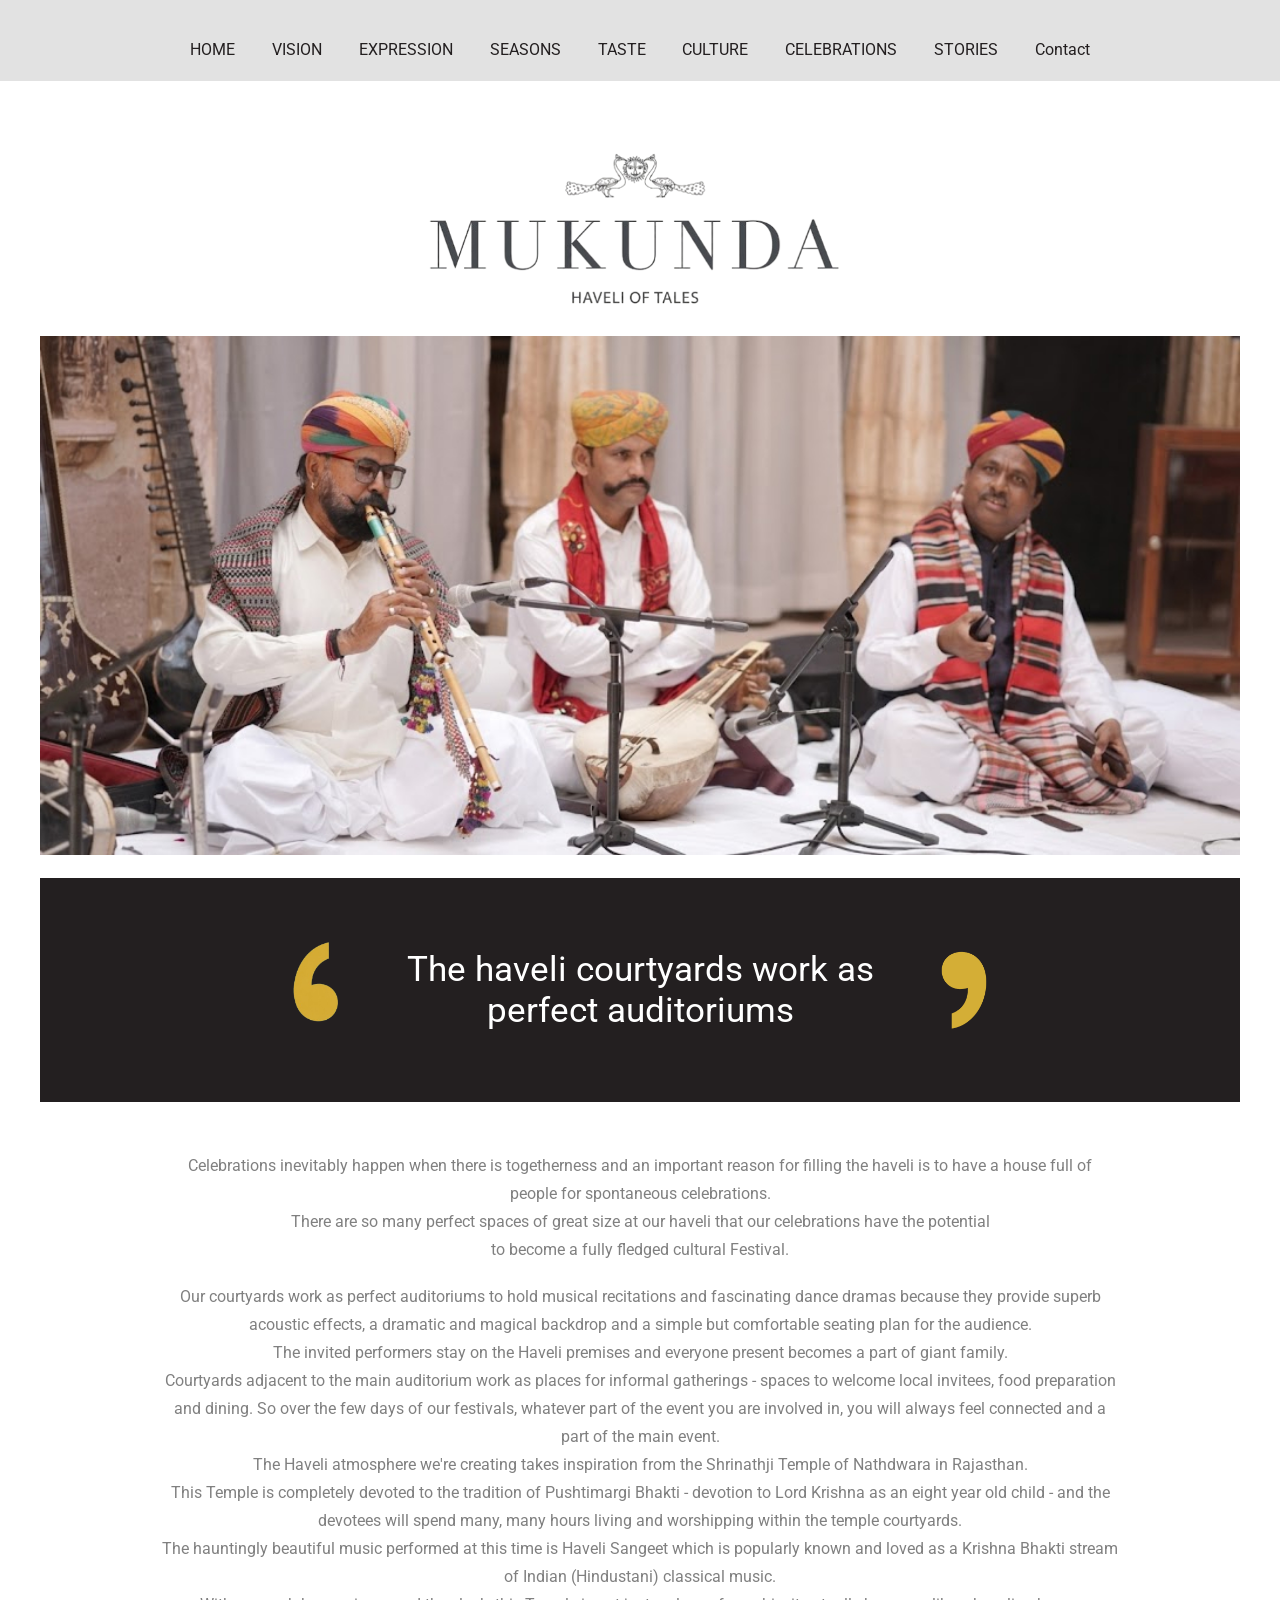
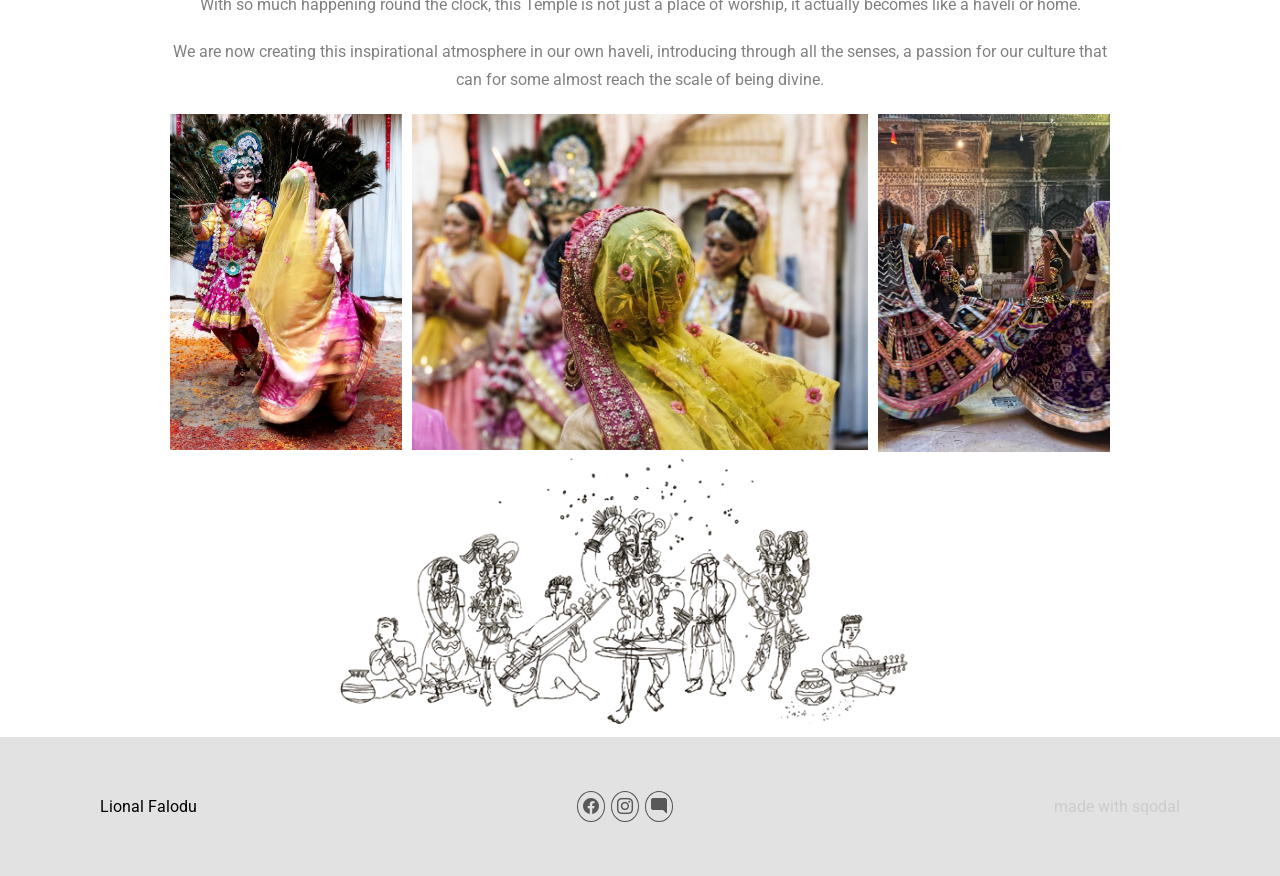
<file: index.html>
<!DOCTYPE html>
<html lang="en-US">
<head>
    <meta charset="UTF-8" />
    <meta name="viewport" content="width=device-width,initial-scale=1.0, maximum-scale=1.0, user-scalable=no" />
    <link rel="stylesheet" type="text/css" href="style.css" />
    <link rel="stylesheet" href="https://cdn.jsdelivr.net/npm/bootstrap-icons@1.13.1/font/bootstrap-icons.min.css">
    <title> Welcom To Mukunda</title>
</head>
<body>

<div class="container-fluid">
        <header>
            <div class="container">
                <button onclick="menuOpen()"><i class="bi bi-list"></i></button>
                <nav class="row">
                    <ul class="col-12-row d-flex justify-sb" id="menu">
                        <li><a href="index.html">HOME</a></li>
                        <li><a href="">VISION</a></li>
                        <li><a href="">EXPRESSION</a></li>
                        <li><a href="">SEASONS</a></li>
                        <li><a href="">TASTE</a></li>
                        <li><a href="">CULTURE</a>
                            <div class="dropdown">
                                <ul class="d-flex flex-column align-center">
                                    <li><a href="culturalperformers.html">CULTURAL PERFORMERS</a></li>
                                    <li><a href="upcomingevent.html">UPCOMING EVENTS</a></li>
                                </ul>
                            </div>
                        </li>
                        <li><a href="">CELEBRATIONS</a>
                            <div class="dropdown-2">
                                <ul class="d-flex flex-column align-center">
                                    <li><a href="diwali-itinerary-2026.html" class="text-upper">diwali itinerary 2026</a></li>
                                    <li><a href="holi-calendar-2026.html" class="text-upper">holi calendar 2026</a></li>
                                </ul>
                            </div>
                        </li>
                        <li><a href="">STORIES</a></li>
                        <li><a href="">Contact</a></li>
                    </ul>
                </nav>
            </div>
        </header>
        <figure class="container-logo d-flex justify-center">
            <div class="row ">
                <img src="logo.png" alt="">
            </div>
        </figure>  
<main>
    <section class="container-md d-flex justify-center">
        <div class="row ">
            <img src="hero-img1.jpg" alt="">
        </div>
    </section><br/>
    <section class="container-md-1 d-flex justify-center">
        <div class="row d-flex justify-center align-center">
            <span class="left">
            <img src="commoma-down.png" alt=""></span>
            <p>The haveli courtyards work as<br/>perfect auditoriums</p>
             <span class="right">
            <img src="common-uper.png" alt=""></span>
        </div>
    </section>
    <section class="container-md d-flex justify-center">
        <div class="row-2">
            <p class="para-center text-center">Celebrations inevitably happen when there is togetherness and an important reason for filling the haveli is to have a house full of <br/>people for spontaneous celebrations.<br/>There are so many perfect spaces of great size at our haveli that our celebrations have the potential<br/> to become a fully fledged cultural Festival.</p><br/>
            <p class="para-center text-center">Our courtyards work as perfect auditoriums to hold musical recitations and fascinating dance dramas because they provide superb<br/> acoustic effects, a dramatic and magical backdrop and a simple but comfortable seating plan for the audience.<br/>The invited performers stay on the Haveli premises and everyone present becomes a part of giant family.<br/>Courtyards adjacent to the main auditorium work as places for informal gatherings - spaces to welcome local invitees, food preparation<br/> and dining. So over the few days of our festivals, whatever part of the event you are involved in, you will always feel connected and a<br/> part of the main event.<br/>The Haveli atmosphere we're creating takes inspiration from the Shrinathji Temple of Nathdwara in Rajasthan.<br/>This Temple is completely devoted to the tradition of Pushtimargi Bhakti - devotion to Lord Krishna as an eight year old child - and the<br> devotees will spend many, many hours living and worshipping within the temple courtyards.<br/>The hauntingly beautiful music performed at this time is Haveli Sangeet which is popularly known and loved as a Krishna Bhakti stream<br/> of Indian (Hindustani) classical music.<br/>With so much happening round the clock, this Temple is not just a place of worship, it actually becomes like a haveli or home.</p><br/>
            <p class="para-center text-center">We are now creating this inspirational atmosphere in our own haveli, introducing through all the senses, a passion for our culture that<br/> can for some almost reach the scale of being divine.</p>
        </div>
    </section>
    <div class="container-md-figure d-flex">
        <div class="col-2">
            <img src="img1.jpg" alt="">
        </div>
        <div class="col-8">
            <img src="img2.jpg" alt="">
        </div>
        <div class="col-2">
            <img src="img3.jpg" alt="">
        </div>
    </div>
    <div class="container-md-figure d-flex justify-center">
    <div class="row">
            <img src="footerimg1.png" alt="">
        </div>
    </div>
</main>

        <footer class="container-footer">
            <div class="row d-flex justify-sb align-center">
                <div class="col-4">
                    Lional Falodu
                </div>
                <div class="col-4 text-center">
                <a href="#"><i class="bi bi-facebook"></i></a>
                <a href="#"><i class="bi bi-instagram"></i></a>
                <a href="#"><i class="bi bi-chat-right-fill"></i></a>
                </div>
                <div class="col-4 text-end">
                    <span>made with sqodal</span>
                </div>
            </div>
        </footer>


</div>



<script>
    function menuOpen() {

        var menu = document.getElementById("menu");

        if (menu.style.display == "block") {
            menu.style.display = "none";
        }
        else {
            menu.style.display = "block";
        }

    }
</script>

















<!--

    <div class="container-fluid border border-sm">
        <div class="container">
            <header>
                <nav class="row header-row">
                    <div class="col-12 header-col">
                        <ul class="d-flex justify-sb align-center">
                            <li><a href="">HOME</a></li>
                            <li><a href="">VISION</a></li>
                            <li><a href="">EXPRESSION</a></li>
                            <li><a href="">SEASONS</a></li>
                            <li><a href="">TASTE</a></li>
                            <li class="d-flex justify-center li-drop"><a href="">CULTURE</a>
                                <div class="dropdown">
                                    <a href="">CULTURAL PERFORMERS</a>
                                    <a href="">UPCOMING EVENTS</a>
                                </div>
                            </li>
                            <li class="d-flex justify-center li-drop"><a href="">CELEBRATIONS</a>
                                <div class="dropdown">
                                    <a class="text-cap" href="">diwali itinerary 2026</a>
                                    <a class="text-cap" href="">holi calendar 2026</a>
                                </div>
                            </li>
                            <li><a href="">STORIES</a></li>
                            <li><a href="">Contact</a></li>
                        </ul>
                    </div>
                </nav>
        </header>
    </div>
    </div>
    <div class="container logo-container ">
        <div class="row ">
            <div class="col-12 d-flex justify-center col-lg">
                <img src="logo.jpg" alt="logo" width="50%">
            </div>
        </div>
    </div>
   <main>
    <section>     
     <div class="container hero-contaner">
        <div class="row">
            <div class="col-12 col-lg">
                <img src="hero-img1.jpg" alt="hero" width="100%">
            </div>
        </div>
        <div class="container text-container">
        <div class="row bg-black col-lg">
            <div class="col-12 d-flex justify-center col-lg">
                <img src="hero-text-img1.jpg" alt="logo" width="50%">
            </div>
        </div>
        <div class="container para-container">
        <div class="row ">
            <div class="col-12 col-lg">
                <p class="p-break col-lg">Celebrations inevitably happen when there is togetherness and an important reason for filling the haveli is to have a house full of <br>people for spontaneous celebrations.<br>There are so many perfect spaces of great size at our haveli that our celebrations have the potential<br> to become a fully fledged cultural Festival.</p>
                <p class="p-break col-lg">Our courtyards work as perfect auditoriums to hold musical recitations and fascinating dance dramas because they provide superb<br> acoustic effects, a dramatic and magical backdrop and a simple but comfortable seating plan for the audience.<br>The invited performers stay on the Haveli premises and everyone present becomes a part of giant family.<br>Courtyards adjacent to the main auditorium work as places for informal gatherings - spaces to welcome local invitees, food preparation<br> and dining. So over the few days of our festivals, whatever part of the event you are involved in, you will always feel connected and a<br> part of the main event.<br>The Haveli atmosphere we're creating takes inspiration from the Shrinathji Temple of Nathdwara in Rajasthan.<br>This Temple is completely devoted to the tradition of Pushtimargi Bhakti - devotion to Lord Krishna as an eight year old child - and the<br> devotees will spend many, many hours living and worshipping within the temple courtyards.<br>The hauntingly beautiful music performed at this time is Haveli Sangeet which is popularly known and loved as a Krishna Bhakti stream<br> of Indian (Hindustani) classical music.<br>With so much happening round the clock, this Temple is not just a place of worship, it actually becomes like a haveli or home.</p>
                <p class="p-break col-lg">We are now creating this inspirational atmosphere in our own haveli, introducing through all the senses, a passion for our culture that<br> can for some almost reach the scale of being divine.</p>
            </div>
        </div>
        <div class="container collection-container">
             <div class="row gap d-flex justify-center col-lg col-sm-s">
                <div class="col-2 ">
                    <img src="img1.jpg" alt="" width="100%">
                </div>
                <div class="col-8">
                    <img src="img2.jpg" alt="" width="100%">
                </div>
                <div class="col-2">
                    <img src="img3.jpg" alt="" width="100%">
                </div>
            </div>
        </div>
        <div class="row col-lg">
            <div class="col-12 d-flex justify-center">
                <img src="footerimg1.jpg" alt="" width="70%">
            </div>
        </div>
    </section>
   </main> 

   <div class="container-fluid border footer-fluid">
    <footer class="container footer-container">
        <div class="row d-flex justify-around col-lg col-sm">
            <div class="col-4">
                <span>Lional Falodu</span>
            </div>
            <div class="col-4 text-center fs">
                <a href=""><i class="bi bi-facebook"></i></a>
                <a href=""><i class="bi bi-instagram"></i></a>
                <a href=""><i class="bi bi-chat-right-fill"></i></a>
            </div>
            <div class="col-4 text-end">
                <span style="color: #ccc;">made with sqodal</span>
            </div>
        </div>
    </footer>
   </div>

   -->

</body>

</html>
</file>
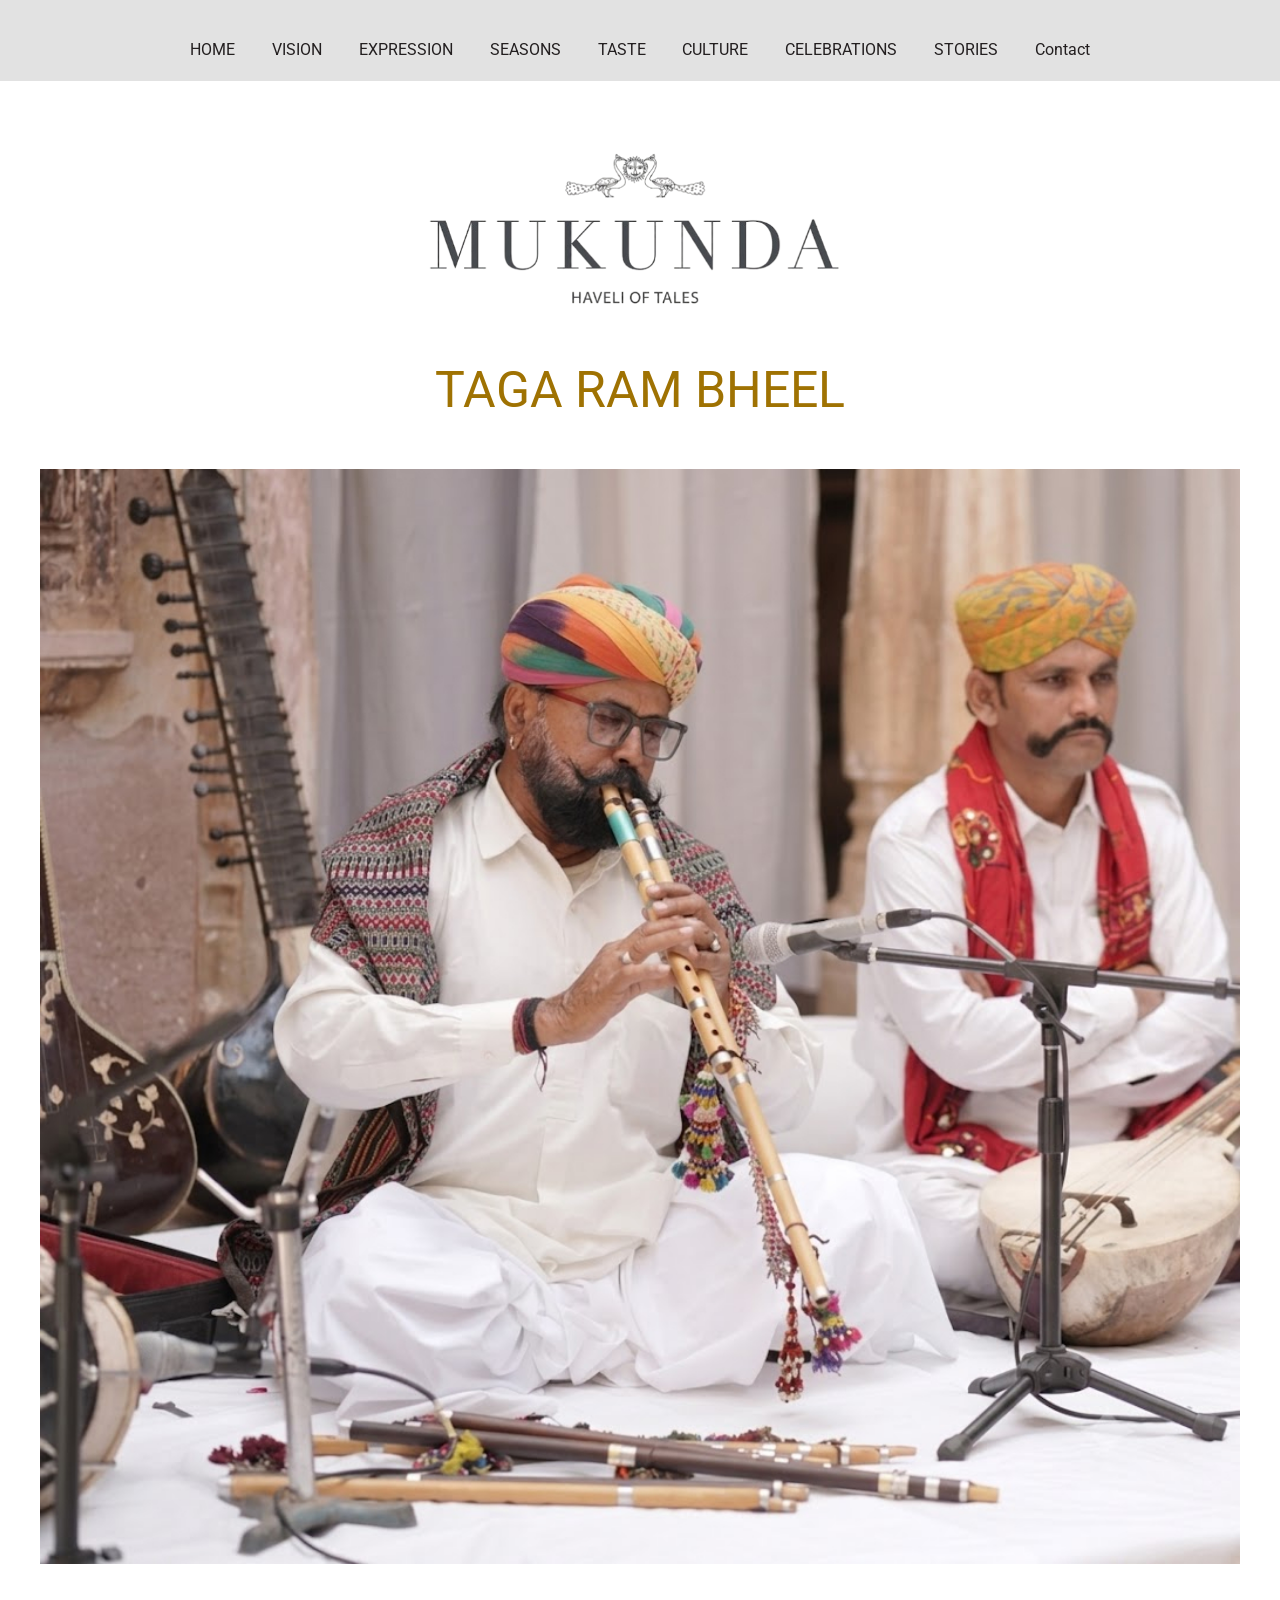
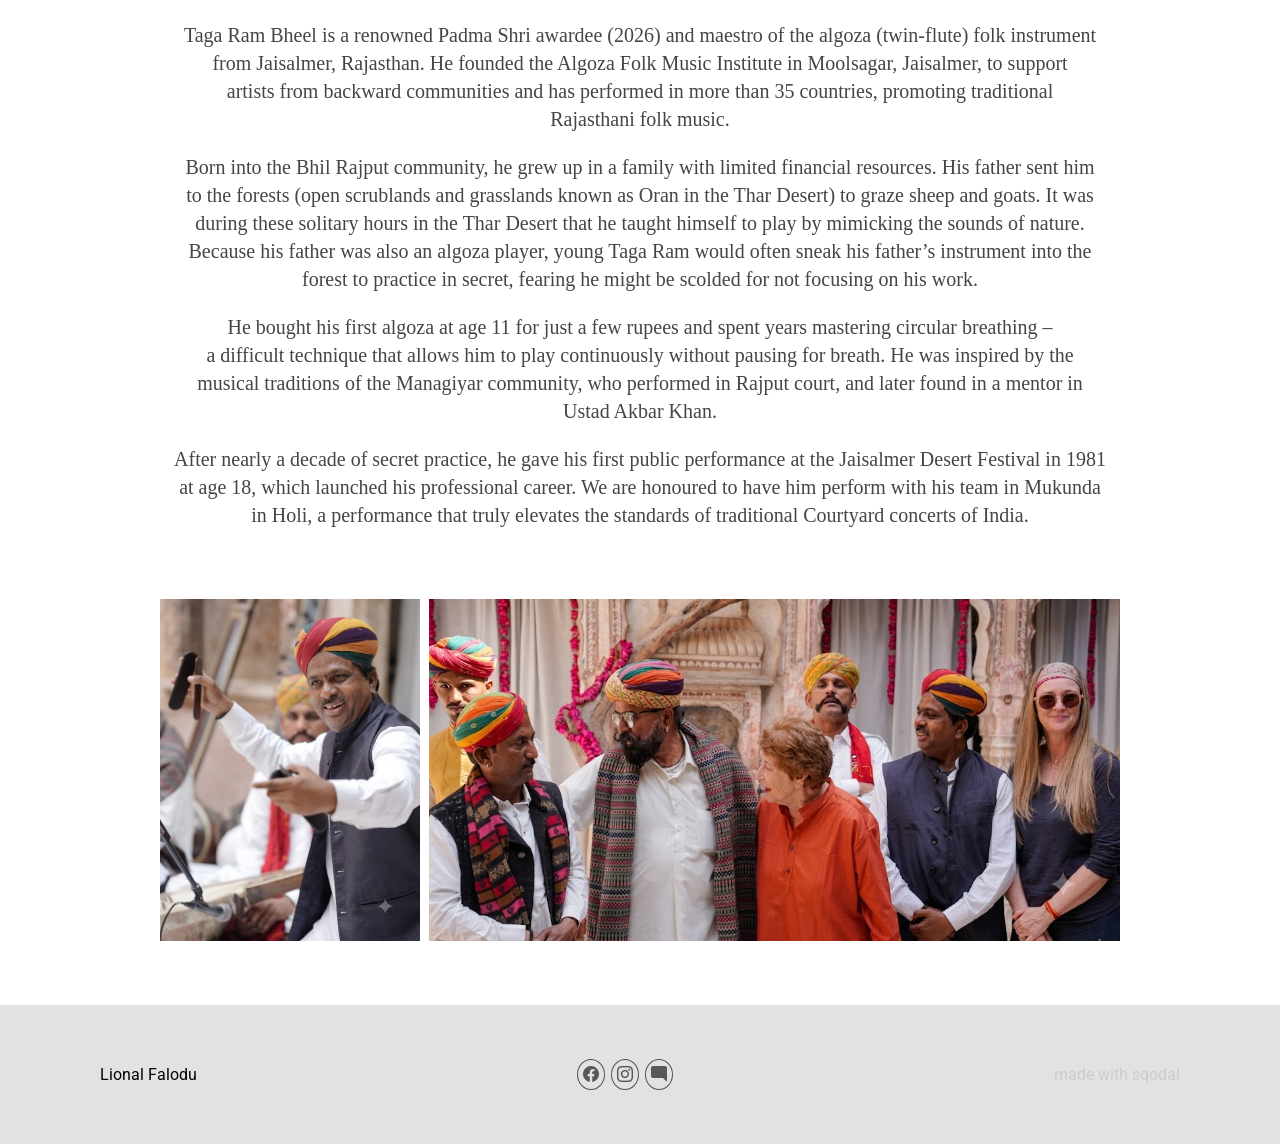
<file: culturalperformers.html>
<!DOCTYPE html>
<html lang="en-US">
<head>
    <meta charset="UTF-8" />
    <meta name="viewport" content="width=device-width, initial-scale=1.0, maximum-scale=10, user-scalable=no" />
    <link rel="stylesheet" type="text/css" href="style.css" />
    <link rel="stylesheet" href="https://cdn.jsdelivr.net/npm/bootstrap-icons@1.13.1/font/bootstrap-icons.min.css" />
    <title>Welcome To Cultural Performers</title>
</head>
<body>
<div class="container-fluid">
        <header>
            <div class="container">
                <button onclick="menuOpen()"><i class="bi bi-list"></i></button>
                <nav class="row">
                    <ul class="col-12-row d-flex justify-sb" id="menu">
                        <li><a href="index.html">HOME</a></li>
                        <li><a href="">VISION</a></li>
                        <li><a href="">EXPRESSION</a></li>
                        <li><a href="">SEASONS</a></li>
                        <li><a href="">TASTE</a></li>
                        <li><a href="">CULTURE</a>
                            <div class="dropdown">
                                <ul class="d-flex flex-column align-center">
                                    <li><a href="culturalperformers.html">CULTURAL PERFORMERS</a></li>
                                    <li><a href="upcomingevent.html">UPCOMING EVENTS</a></li>
                                </ul>
                            </div>
                        </li>
                        <li><a href="">CELEBRATIONS</a>
                            <div class="dropdown-2">
                                <ul class="d-flex flex-column align-center">
                                    <li><a href="diwali-itinerary-2026.html" class="text-upper">diwali itinerary 2026</a></li>
                                    <li><a href="holi-calendar-2026.html" class="text-upper">holi calendar 2026</a></li>
                                </ul>
                            </div>
                        </li>
                        <li><a href="">STORIES</a></li>
                        <li><a href="">Contact</a></li>
                    </ul>
                </nav>
            </div>
        </header>
        <figure class="container-logo d-flex justify-center">
            <div class="row ">
                <img src="logo.png" alt="">
            </div>
        </figure>
        <main>
            <section class="container-hero d-flex flex-column align-center">
                <div class="row-1">
                    <h1>TAGA RAM BHEEL </h1>
                </div>
                <div class="row-2">
                    <img src="Cultural Performers -1.jpg" alt="">
                </div>
            </section>
            <section class="container-text">
                <div class="row-1 text-center">
                    <p>Taga Ram Bheel is a renowned Padma Shri awardee (2026) and maestro of the algoza (twin-flute)
                        folk instrument<br/>
                        from Jaisalmer, Rajasthan. He founded the Algoza Folk Music Institute in Moolsagar, Jaisalmer,
                        to support<br/>
                        artists from backward communities and has performed in more than 35 countries, promoting
                        traditional<br/>
                        Rajasthani folk music. </p>
                </div>
                <div class="row-2 text-center">
                    <p>Born into the Bhil Rajput community, he grew up in a family with limited financial resources. His
                        father sent him<br/>
                        to the forests (open scrublands and grasslands known as Oran in the Thar Desert) to graze sheep
                        and goats. It was<br/>
                        during these solitary hours in the Thar Desert that he taught himself to play by mimicking the
                        sounds of nature.<br/>
                        Because his father was also an algoza player, young Taga Ram would often sneak his father’s
                        instrument into the<br/>
                        forest to practice in secret, fearing he might be scolded for not focusing on his work. </p>
                </div>
                <div class="row-3 text-center">
                    <p>He bought his first algoza at age 11 for just a few rupees and spent years mastering circular
                        breathing –<br/>
                        a difficult technique that allows him to play continuously without pausing for breath. He was
                        inspired by the<br/>
                        musical traditions of the Managiyar community, who performed in Rajput court, and later found in
                        a mentor in<br/>
                        Ustad Akbar Khan.
                    </p>
                </div>
                <div class="row-4 text-center">
                    <p>After nearly a decade of secret practice, he gave his first public performance at the Jaisalmer
                        Desert Festival in 1981<br/>
                        at age 18, which launched his professional career. We are honoured to have him perform with his
                        team in Mukunda<br/>
                        in Holi, a performance that truly elevates the standards of traditional Courtyard concerts of
                        India.</p>
                </div>
            </section>
            <figure class="container-figure d-flex justify-center">
                <div class="row d-flex justify-sb">
                    <div class="col-4">
                        <img src="Cultural Performers -2.jpg" alt="" >
                    </div>
                    <div class="col-8">
                        <img src="Cultural Performers -3.jpg" alt="" >
                    </div>
                </div>
            </figure>
        </main>
         <footer class="container-footer">
            <div class="row d-flex justify-sb align-center">
                <div class="col-4">
                    Lional Falodu
                </div>
                <div class="col-4 text-center">
                <a href="#"><i class="bi bi-facebook"></i></a>
                <a href="#"><i class="bi bi-instagram"></i></a>
                <a href="#"><i class="bi bi-chat-right-fill"></i></a>
                </div>
                <div class="col-4 text-end">
                    <span>made with sqodal</span>
                </div>
            </div>
        </footer>
</div>
</body>

<script>
    function menuOpen() {

        var menu = document.getElementById("menu");

        if (menu.style.display == "block") {
            menu.style.display = "none";
        }
        else {
            menu.style.display = "block";
        }

    }
</script>

</html>
</file>
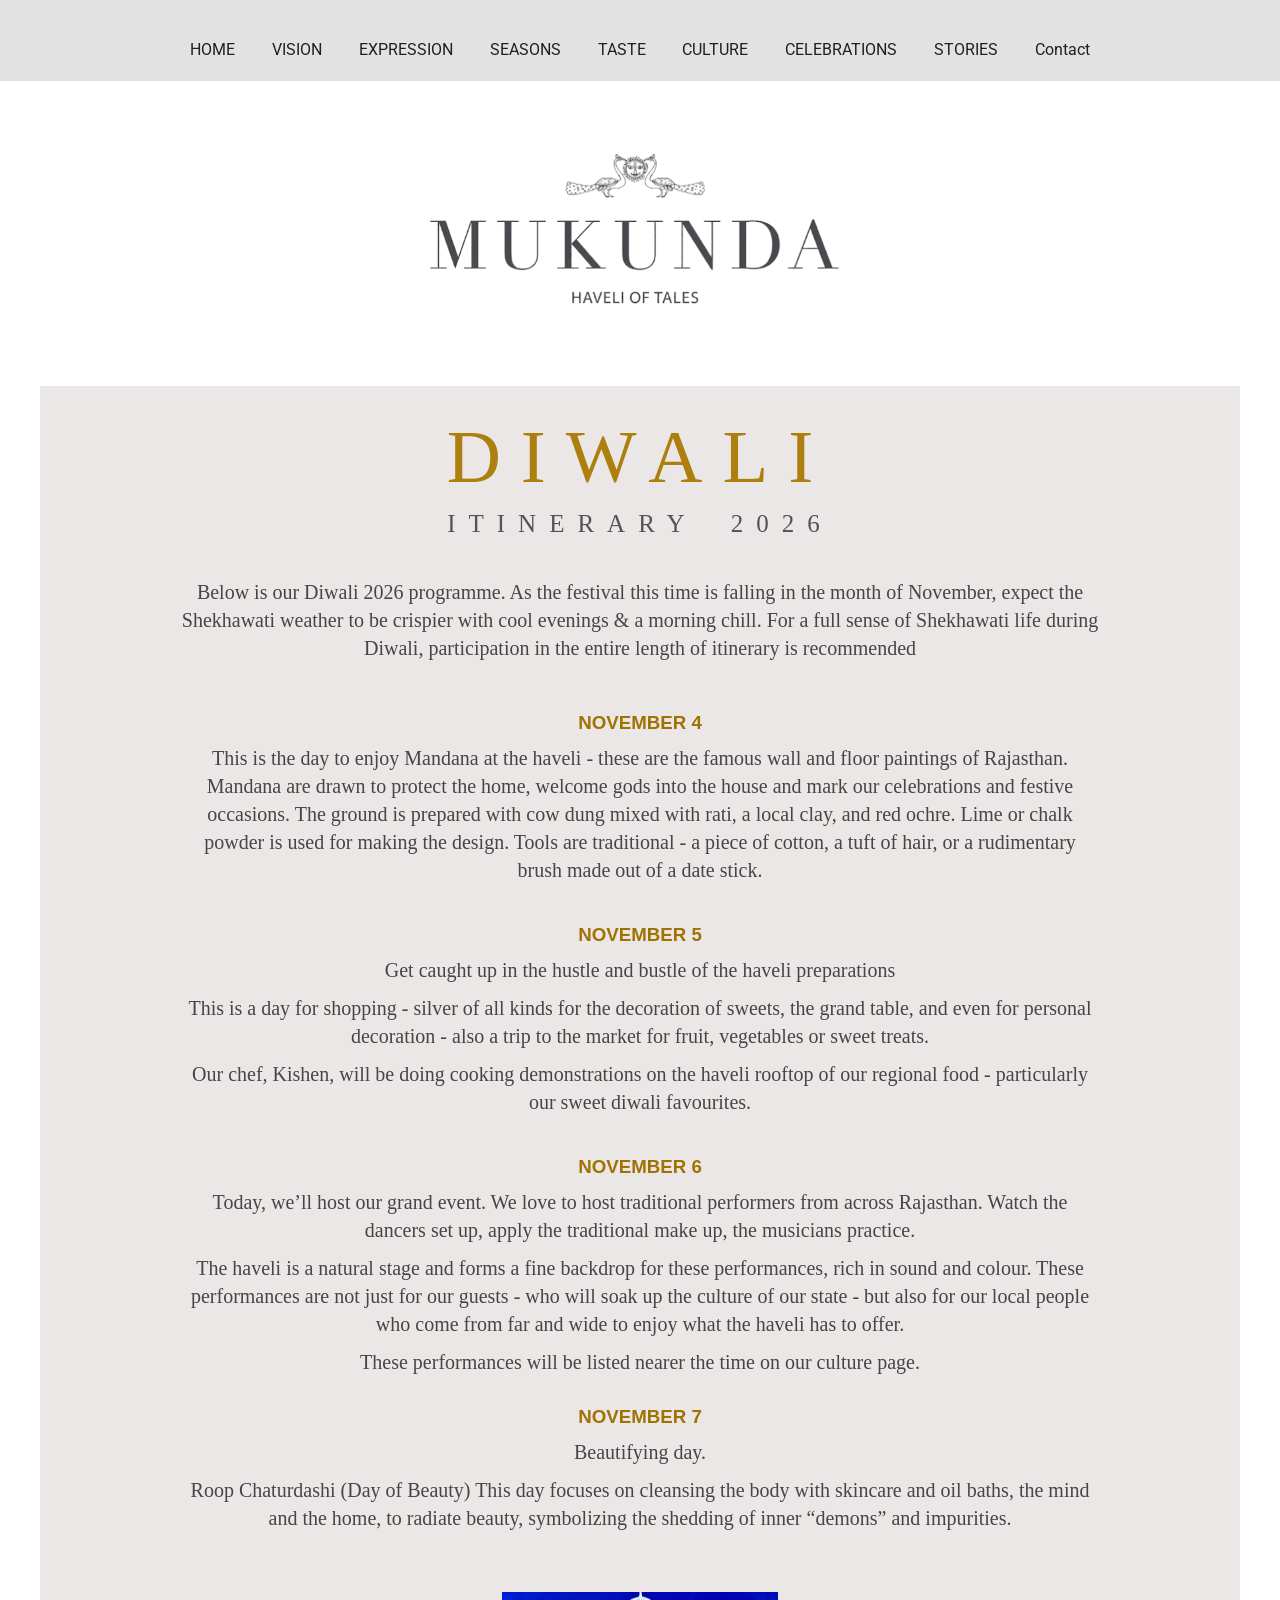
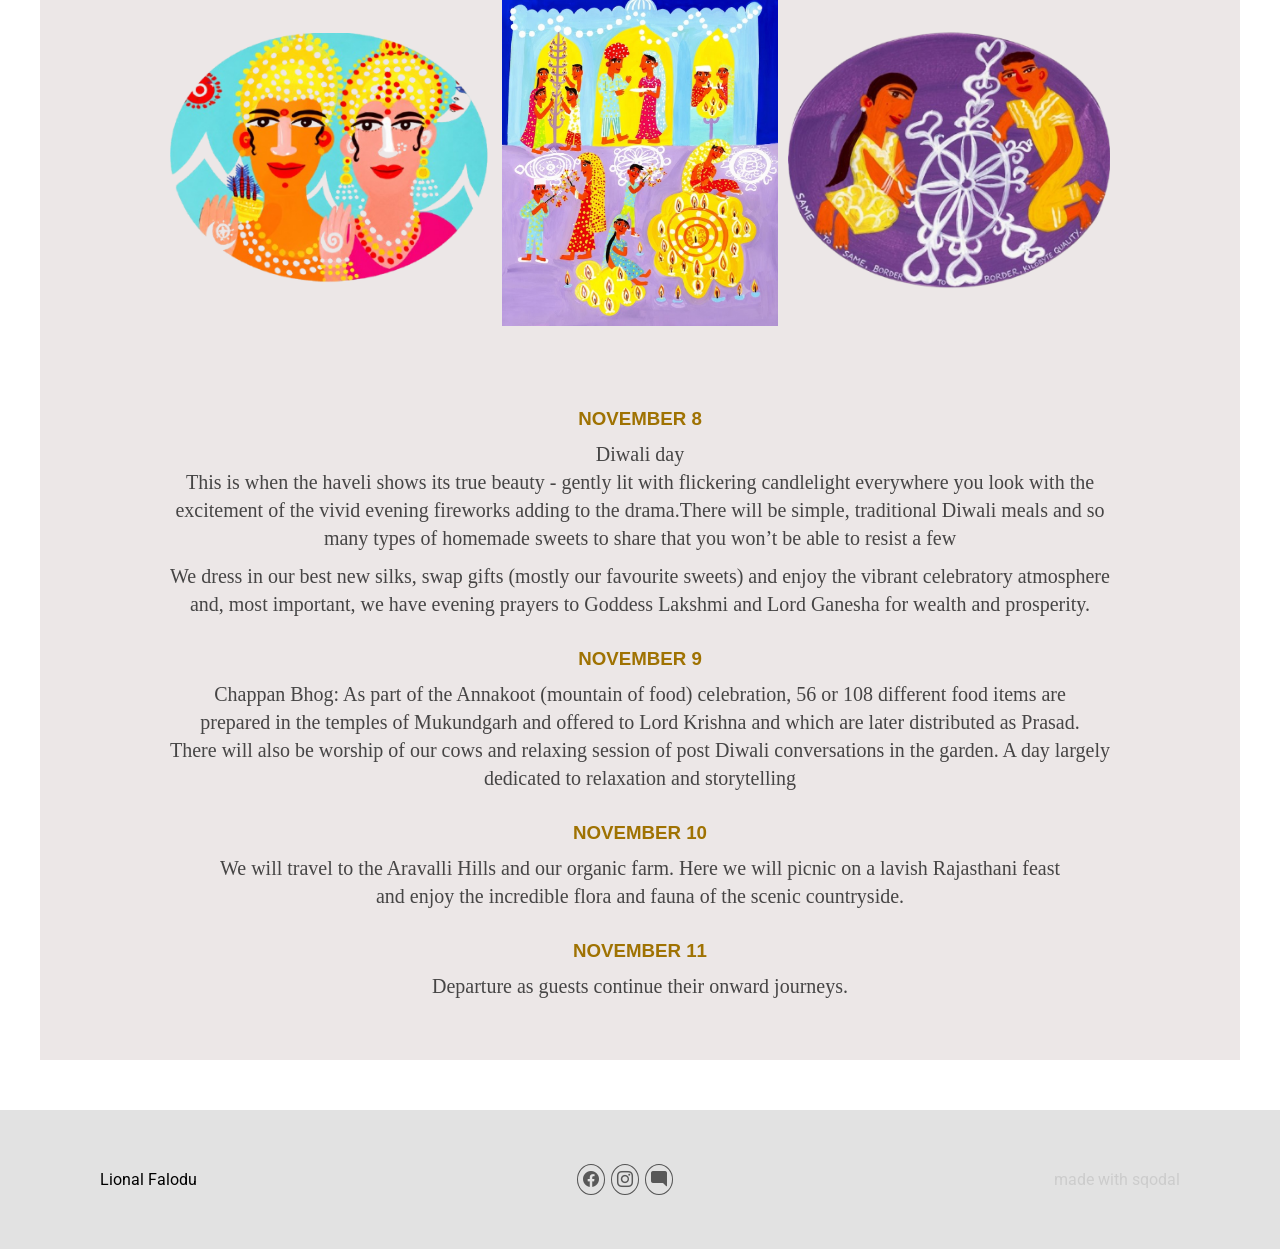
<file: diwali-itinerary-2026.html>
<!DOCTYPE html>
<html lang="en-US">
<head>
    <meta charset="UTF-8" />
    <meta name="viewport" content="width=device-width,initial-scale=1.0, maximum-scale=1.0, user-scalable=no" />
    <link rel="stylesheet" type="text/css" href="style.css" />
    <link rel="stylesheet" href="https://cdn.jsdelivr.net/npm/bootstrap-icons@1.13.1/font/bootstrap-icons.min.css">
    <title> Diwali Itinerary 2026</title>
</head>
<body>

<div class="container-fluid">
        <header>
            <div class="container">
                <button onclick="menuOpen()"><i class="bi bi-list"></i></button>
                <nav class="row">
                    <ul class="col-12-row d-flex justify-sb" id="menu">
                        <li><a href="index.html">HOME</a></li>
                        <li><a href="">VISION</a></li>
                        <li><a href="">EXPRESSION</a></li>
                        <li><a href="">SEASONS</a></li>
                        <li><a href="">TASTE</a></li>
                        <li><a href="">CULTURE</a>
                            <div class="dropdown">
                                <ul class="d-flex flex-column align-center">
                                    <li><a href="culturalperformers.html">CULTURAL PERFORMERS</a></li>
                                    <li><a href="upcomingevent.html">UPCOMING EVENTS</a></li>
                                </ul>
                            </div>
                        </li>
                        <li><a href="">CELEBRATIONS</a>
                            <div class="dropdown-2">
                                <ul class="d-flex flex-column align-center">
                                    <li><a href="diwali-itinerary-2026.html" class="text-upper">diwali itinerary 2026</a></li>
                                    <li><a href="holi-calendar-2026.html" class="text-upper">holi calendar 2026</a></li>
                                </ul>
                            </div>
                        </li>
                        <li><a href="">STORIES</a></li>
                        <li><a href="">Contact</a></li>
                    </ul>
                </nav>
            </div>
        </header>
        <figure class="container-logo d-flex justify-center">
            <div class="row ">
                <img src="logo.png" alt="">
            </div>
        </figure>  
<main>
    <div class="bg-gray">
       
    <section class="container-text">
                <div class="row-1 text-center text-center-diwali">
                    <h1 class="diwarli-h1 f-diwali">DIWALI</h1>
                    <h2 class="diwarli-h2">ITINERARY 2026</h2>
                    <p class="para-h1-h2">Below is our Diwali 2026 programme. As the festival this time is falling in the month of November, expect the<br/> Shekhawati weather to be crispier with cool evenings & a morning chill. For a full sense of Shekhawati life during<br/> Diwali, participation in the entire length of itinerary is recommended</p>
                </div>
                <div class="row-2 text-center text-center-diwali">
                    <h3>NOVEMBER 4</h3>
                    <p class="para-h3">This is the day to enjoy Mandana at the haveli - these are the famous wall and floor paintings of Rajasthan.<br/>Mandana are drawn to protect the home, welcome gods into the house and mark our celebrations and festive<br/>occasions. The ground is prepared with cow dung mixed with rati, a local clay, and red ochre. Lime or chalk<br/>powder is used for making the design. Tools are traditional - a piece of cotton, a tuft of hair, or a rudimentary<br/>brush made out of a date stick.</p>
                </div>
                <div class="row-3 text-center text-center-diwali">
                    <h3>NOVEMBER 5</h3>
                    <p class="para-h3-1">Get caught up in the hustle and bustle of the haveli preparations</p>
                    <p class="para-h3-2">This is a day for shopping - silver of all kinds for the decoration of sweets, the grand table, and even for personal<br/>decoration - also a trip to the market for fruit, vegetables or sweet treats.</p>
                    <p class="para-h3-3">Our chef, Kishen, will be doing cooking demonstrations on the haveli rooftop of our regional food - particularly<br/>our sweet diwali favourites.</p>
                </div>
                <div class="row-4 text-center text-center-diwali">
                    <h3>NOVEMBER 6</h3>
                    <p class="para-h3-4">Today, we’ll host our grand event. We love to host traditional performers from across Rajasthan. Watch the<br/>dancers set up, apply the traditional make up, the musicians practice.</p>
                     <p class="para-h3-5">The haveli is a natural stage and forms a fine backdrop for these performances, rich in sound and colour. These<br/>performances are not just for our guests - who will soak up the culture of our state - but also for our local people<br/>who come from far and wide to enjoy what the haveli has to offer. </p>
                      <p class="para-h3-6">These performances will be listed nearer the time on our culture page.</p>
                </div>
                <div class="row-5 text-center text-center-diwali">
                    <h3>NOVEMBER 7</h3>
                    <p class="para-h3-7">Beautifying day.</p>
                    <p class="para-h3-8">Roop Chaturdashi (Day of Beauty) This day focuses on cleansing the body with skincare and oil baths, the mind<br/>and the home, to radiate beauty, symbolizing the shedding of inner “demons” and impurities.</p>
                </div>
    </section>
    <div class="container-md-figure md-figure-space d-flex align-center">
        <div class="col-2-diwali">
            <img src="diwali-img1.png" alt="">
        </div>
        <div class="col-8-diwali">
            <img src="diwali-img2.jpg" alt="">
        </div>
        <div class="col-2-diwali">
            <img src="diwali-img3.png" alt="">
        </div>
    </div>
     <section class="container-text container-text-diwali">
                <div class="row-6 text-center text-center-diwali">
                    <h3>NOVEMBER 8</h3>
                    <p class="para-h3-9">Diwali day</p>
                    <p class="para-h3-10">This is when the haveli shows its true beauty - gently lit with flickering candlelight everywhere you look with the<br/>excitement of the vivid evening fireworks adding to the drama.There will be simple, traditional Diwali meals and so<br/>many types of homemade sweets to share that you won’t be able to resist a few</p>
                    <p class="para-h3-11">We dress in our best new silks, swap gifts (mostly our favourite sweets) and enjoy the vibrant celebratory atmosphere<br/>and, most important, we have evening prayers to Goddess Lakshmi and Lord Ganesha for wealth and prosperity.</p>
                </div>
                <div class="row-7 text-center text-center-diwali">
                    <h3>NOVEMBER 9</h3>
                    <p class="para-h3-12">Chappan Bhog: As part of the Annakoot (mountain of food) celebration, 56 or 108 different food items are<br/>prepared in the temples of Mukundgarh and offered to Lord Krishna and which are later distributed as Prasad.<br/>There will also be worship of our cows and relaxing session of post Diwali conversations in the garden. A day largely<br/>dedicated to relaxation and storytelling</p>
                </div>
                <div class="row-8 text-center text-center-diwali">
                    <h3>NOVEMBER 10</h3>
                    <p class="para-h3-13">We will travel to the Aravalli Hills and our organic farm. Here we will picnic on a lavish Rajasthani feast<br/>and enjoy the incredible flora and fauna of the scenic countryside.</p>
                </div>
                <div class="row-9 text-center text-center-diwali">
                    <h3>NOVEMBER 11</h3>
                    <p class="para-h3-14">Departure as guests continue their onward journeys.</p>
                </div>
     </section>
     </div>
   
</main>

        <footer class="container-footer">
            <div class="row d-flex justify-sb align-center">
                <div class="col-4">
                    Lional Falodu
                </div>
                <div class="col-4 text-center">
                <a href="#"><i class="bi bi-facebook"></i></a>
                <a href="#"><i class="bi bi-instagram"></i></a>
                <a href="#"><i class="bi bi-chat-right-fill"></i></a>
                </div>
                <div class="col-4 text-end">
                    <span>made with sqodal</span>
                </div>
            </div>
        </footer>


</div>



<script>
    function menuOpen() {

        var menu = document.getElementById("menu");

        if (menu.style.display == "block") {
            menu.style.display = "none";
        }
        else {
            menu.style.display = "block";
        }

    }
</script>

















<!--

    <div class="container-fluid border border-sm">
        <div class="container">
            <header>
                <nav class="row header-row">
                    <div class="col-12 header-col">
                        <ul class="d-flex justify-sb align-center">
                            <li><a href="">HOME</a></li>
                            <li><a href="">VISION</a></li>
                            <li><a href="">EXPRESSION</a></li>
                            <li><a href="">SEASONS</a></li>
                            <li><a href="">TASTE</a></li>
                            <li class="d-flex justify-center li-drop"><a href="">CULTURE</a>
                                <div class="dropdown">
                                    <a href="">CULTURAL PERFORMERS</a>
                                    <a href="">UPCOMING EVENTS</a>
                                </div>
                            </li>
                            <li class="d-flex justify-center li-drop"><a href="">CELEBRATIONS</a>
                                <div class="dropdown">
                                    <a class="text-cap" href="">diwali itinerary 2026</a>
                                    <a class="text-cap" href="">holi calendar 2026</a>
                                </div>
                            </li>
                            <li><a href="">STORIES</a></li>
                            <li><a href="">Contact</a></li>
                        </ul>
                    </div>
                </nav>
        </header>
    </div>
    </div>
    <div class="container logo-container ">
        <div class="row ">
            <div class="col-12 d-flex justify-center col-lg">
                <img src="logo.jpg" alt="logo" width="50%">
            </div>
        </div>
    </div>
   <main>
    <section>     
     <div class="container hero-contaner">
        <div class="row">
            <div class="col-12 col-lg">
                <img src="hero-img1.jpg" alt="hero" width="100%">
            </div>
        </div>
        <div class="container text-container">
        <div class="row bg-black col-lg">
            <div class="col-12 d-flex justify-center col-lg">
                <img src="hero-text-img1.jpg" alt="logo" width="50%">
            </div>
        </div>
        <div class="container para-container">
        <div class="row ">
            <div class="col-12 col-lg">
                <p class="p-break col-lg">Celebrations inevitably happen when there is togetherness and an important reason for filling the haveli is to have a house full of <br>people for spontaneous celebrations.<br>There are so many perfect spaces of great size at our haveli that our celebrations have the potential<br> to become a fully fledged cultural Festival.</p>
                <p class="p-break col-lg">Our courtyards work as perfect auditoriums to hold musical recitations and fascinating dance dramas because they provide superb<br> acoustic effects, a dramatic and magical backdrop and a simple but comfortable seating plan for the audience.<br>The invited performers stay on the Haveli premises and everyone present becomes a part of giant family.<br>Courtyards adjacent to the main auditorium work as places for informal gatherings - spaces to welcome local invitees, food preparation<br> and dining. So over the few days of our festivals, whatever part of the event you are involved in, you will always feel connected and a<br> part of the main event.<br>The Haveli atmosphere we're creating takes inspiration from the Shrinathji Temple of Nathdwara in Rajasthan.<br>This Temple is completely devoted to the tradition of Pushtimargi Bhakti - devotion to Lord Krishna as an eight year old child - and the<br> devotees will spend many, many hours living and worshipping within the temple courtyards.<br>The hauntingly beautiful music performed at this time is Haveli Sangeet which is popularly known and loved as a Krishna Bhakti stream<br> of Indian (Hindustani) classical music.<br>With so much happening round the clock, this Temple is not just a place of worship, it actually becomes like a haveli or home.</p>
                <p class="p-break col-lg">We are now creating this inspirational atmosphere in our own haveli, introducing through all the senses, a passion for our culture that<br> can for some almost reach the scale of being divine.</p>
            </div>
        </div>
        <div class="container collection-container">
             <div class="row gap d-flex justify-center col-lg col-sm-s">
                <div class="col-2 ">
                    <img src="img1.jpg" alt="" width="100%">
                </div>
                <div class="col-8">
                    <img src="img2.jpg" alt="" width="100%">
                </div>
                <div class="col-2">
                    <img src="img3.jpg" alt="" width="100%">
                </div>
            </div>
        </div>
        <div class="row col-lg">
            <div class="col-12 d-flex justify-center">
                <img src="footerimg1.jpg" alt="" width="70%">
            </div>
        </div>
    </section>
   </main> 

   <div class="container-fluid border footer-fluid">
    <footer class="container footer-container">
        <div class="row d-flex justify-around col-lg col-sm">
            <div class="col-4">
                <span>Lional Falodu</span>
            </div>
            <div class="col-4 text-center fs">
                <a href=""><i class="bi bi-facebook"></i></a>
                <a href=""><i class="bi bi-instagram"></i></a>
                <a href=""><i class="bi bi-chat-right-fill"></i></a>
            </div>
            <div class="col-4 text-end">
                <span style="color: #ccc;">made with sqodal</span>
            </div>
        </div>
    </footer>
   </div>

   -->

</body>

</html>
</file>
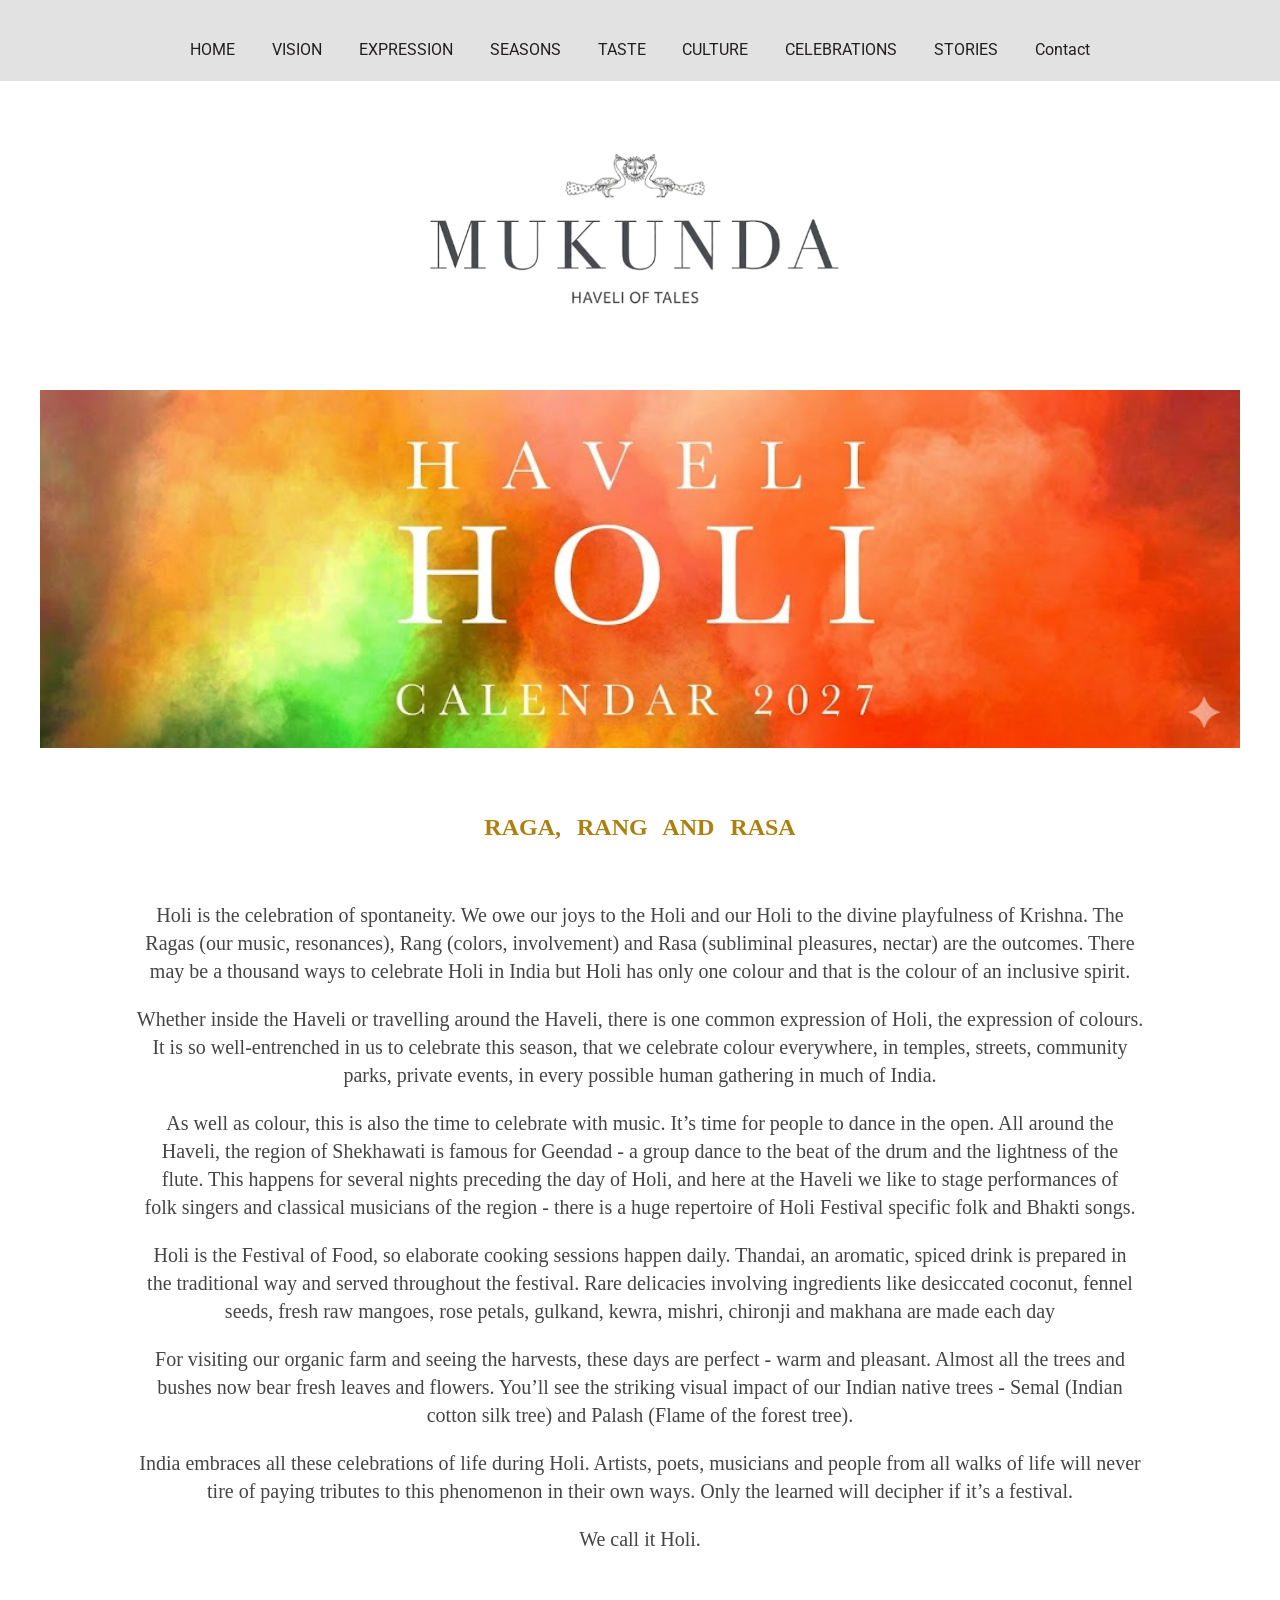
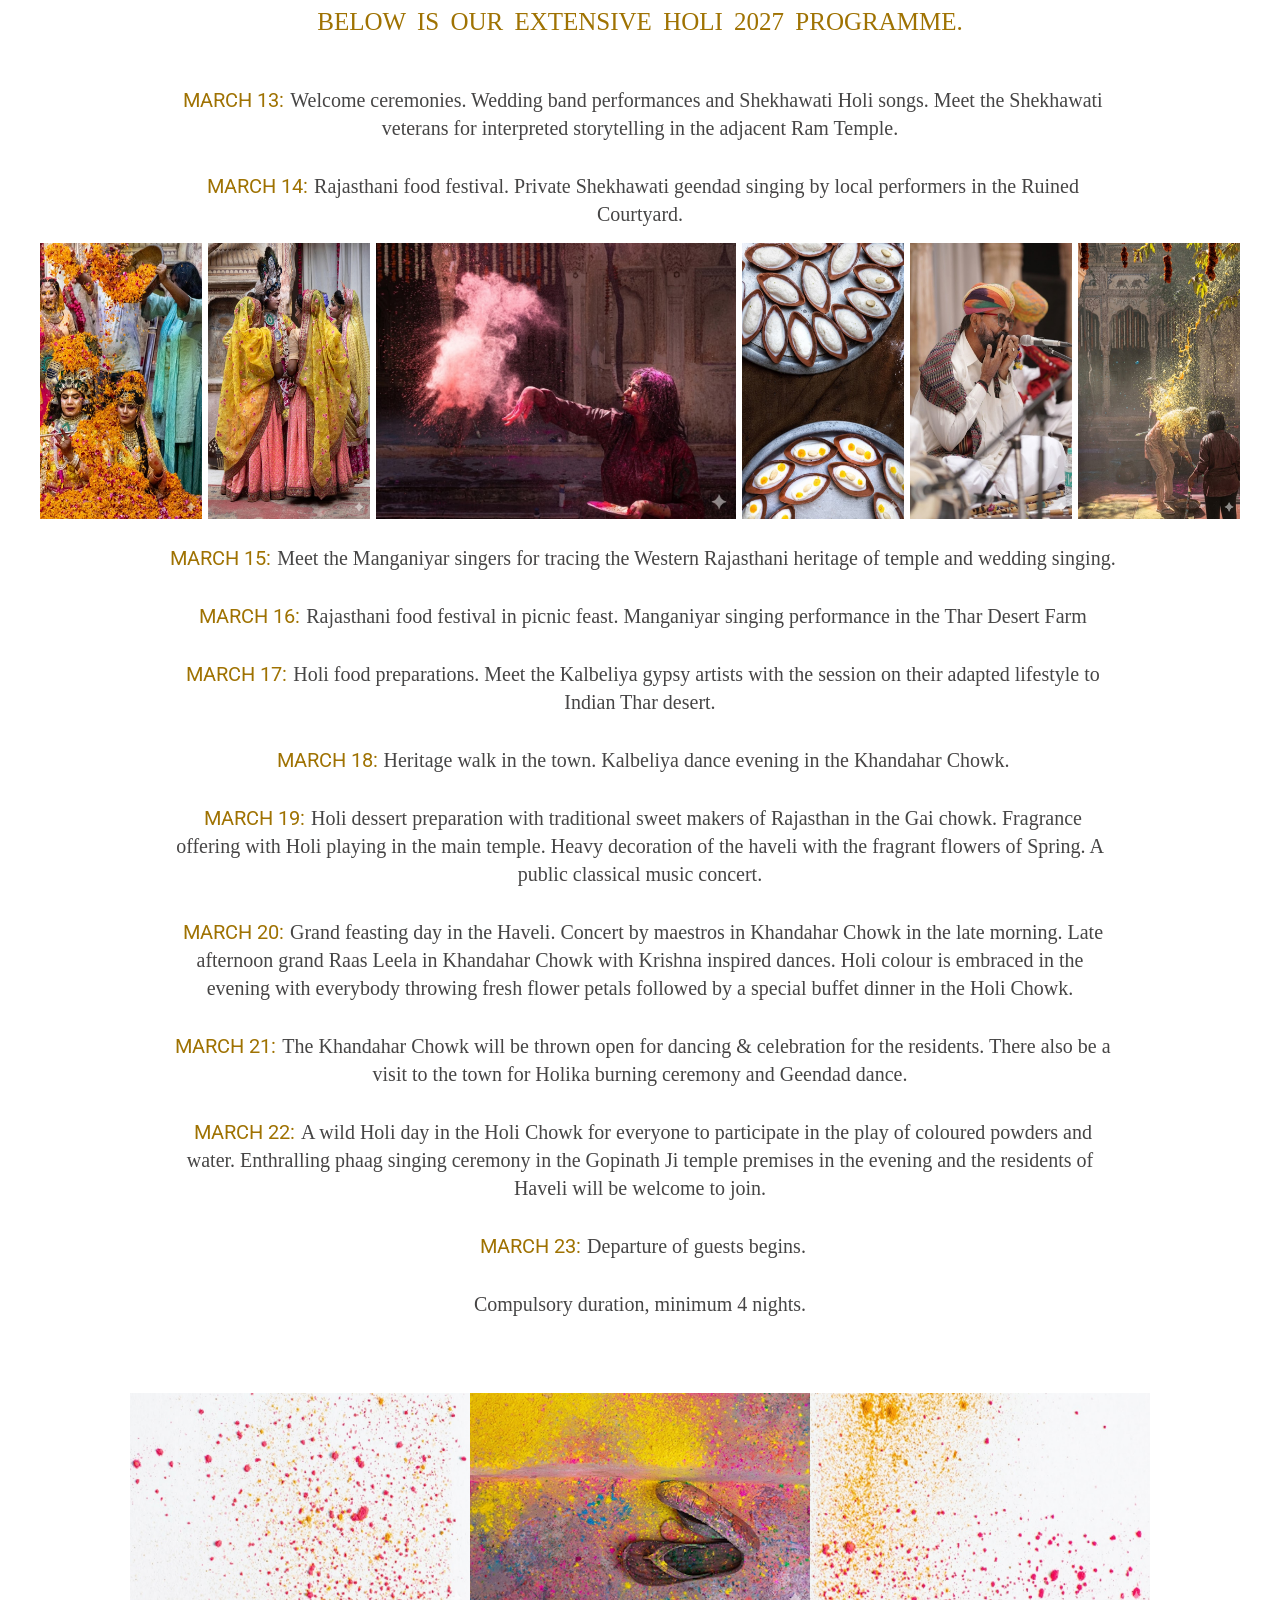
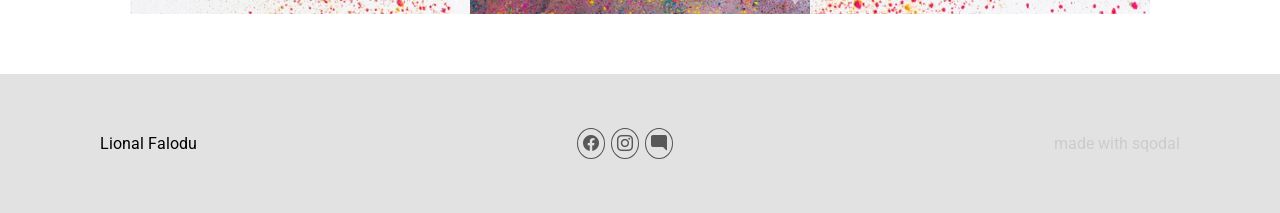
<file: holi-calendar-2026.html>
<!DOCTYPE html>
<html lang="en-US">
<head>
    <meta charset="UTF-8" />
    <meta name="viewport" content="width=device-width, initial-scale=1.0, maximum-scale=10, user-scalable=no" />
    <link rel="stylesheet" type="text/css" href="style.css" />
    <link rel="stylesheet" href="https://cdn.jsdelivr.net/npm/bootstrap-icons@1.13.1/font/bootstrap-icons.min.css" />
    
    <title> Upcoming Event Book Now!</title>
</head>
<body>
<div class="container-fluid">
        <header>
            <div class="container">
                <button onclick="menuOpen()"><i class="bi bi-list"></i></button>
                <nav class="row">
                    <ul class="col-12-row d-flex justify-sb" id="menu">
                        <li><a href="index.html">HOME</a></li>
                        <li><a href="">VISION</a></li>
                        <li><a href="">EXPRESSION</a></li>
                        <li><a href="">SEASONS</a></li>
                        <li><a href="">TASTE</a></li>
                        <li><a href="">CULTURE</a>
                            <div class="dropdown">
                                <ul class="d-flex flex-column align-center">
                                    <li><a href="culturalperformers.html">CULTURAL PERFORMERS</a></li>
                                    <li><a href="upcomingevent.html">UPCOMING EVENTS</a></li>
                                </ul>
                            </div>
                        </li>
                        <li><a href="">CELEBRATIONS</a>
                            <div class="dropdown-2">
                                <ul class="d-flex flex-column align-center">
                                    <li><a href="diwali-itinerary-2026.html" class="text-upper">diwali itinerary 2026</a></li>
                                    <li><a href="holi-calendar-2026.html" class="text-upper">holi calendar 2026</a></li>
                                </ul>
                            </div>
                        </li>
                        <li><a href="">STORIES</a></li>
                        <li><a href="">Contact</a></li>
                    </ul>
                </nav>
            </div>
        </header>
        <figure class="container-logo d-flex justify-center">
            <div class="row gap-bottom ">
                <img src="logo.png" alt="">
            </div>
        </figure>
        <main>
            <section class="container-hero d-flex flex-column align-center">
                <div class="row-2 space-1">
                    <img src="holi-hero-img.jpg" alt="">
                </div>
            </section>
            <section class="container-text">
                <div class="row-1 text-center">
                    <h1 class="holi-h1">RAGA, RANG AND RASA</h1>
                </div>
                <div class="row-2 text-center">
                    <p class="holi-para">Holi is the celebration of spontaneity. We owe our joys to the Holi and our Holi to the divine playfulness of Krishna. The<br/>Ragas (our music, resonances), Rang (colors, involvement) and Rasa (subliminal pleasures, nectar) are the outcomes. There<br/>may be a thousand ways to celebrate Holi in India but Holi has only one colour and that is the colour of an inclusive spirit. </p>
                    <p class="holi-para">Whether inside the Haveli or travelling around the Haveli, there is one common expression of Holi, the expression of colours.<br/>It is so well-entrenched in us to celebrate this season, that we celebrate colour everywhere, in temples, streets, community<br/>parks, private events, in every possible human gathering in much of India. </p>
                    <p class="holi-para">As well as colour, this is also the time to celebrate with music. It’s time for people to dance in the open. All around the<br/>Haveli, the region of Shekhawati is famous for Geendad - a group dance to the beat of the drum and the lightness of the<br/>flute. This happens for several nights preceding the day of Holi, and here at the Haveli we like to stage performances of<br/>folk singers and classical musicians of the region - there is a huge repertoire of Holi Festival specific folk and Bhakti songs.</p>
                    <p class="holi-para">Holi is the Festival of Food, so elaborate cooking sessions happen daily. Thandai, an aromatic, spiced drink is prepared in<br/>the traditional way and served throughout the festival. Rare delicacies involving ingredients like desiccated coconut, fennel<br/>seeds, fresh raw mangoes, rose petals, gulkand, kewra, mishri, chironji and makhana are made each day</p>
                    <p class="holi-para">For visiting our organic farm and seeing the harvests, these days are perfect - warm and pleasant. Almost all the trees and<br/>bushes now bear fresh leaves and flowers. You’ll see the striking visual impact of our Indian native trees - Semal (Indian<br/>cotton silk tree) and Palash (Flame of the forest tree).</p>
                    <p class="holi-para">India embraces all these celebrations of life during Holi. Artists, poets, musicians and people from all walks of life will never<br/>tire of paying tributes to this phenomenon in their own ways. Only the learned will decipher if it’s a festival. </p>
                    <p class="holi-para">We call it Holi.</p>
                </div>
                <div class="row-2-heading text-center">
                    <h2 class="holi-h2">BELOW IS OUR EXTENSIVE HOLI 2027 PROGRAMME.</h2>
                    <p class="holi-h2-para"><span class="text-color text-color-gap">MARCH 13:</span>Welcome ceremonies. Wedding band performances and Shekhawati Holi songs. Meet the Shekhawati<br/>veterans for interpreted storytelling in the adjacent Ram Temple. </p>
                    <p class="holi-h2-para"><span class="text-color text-color-gap">MARCH 14:</span>Rajasthani food festival. Private Shekhawati geendad singing by local performers in the Ruined<br/>Courtyard. </p>
                </div>
                <figure class="container-figure container-holi d-flex justify-center">
                <div class="row row-holi d-flex justify-sb">
                    <div class="col-2 col-4-holi">
                        <img src="holi-img1.jpg" alt="" >
                    </div>
                    <div class="col-2 col-4-holi">
                        <img src="holi-img2.jpg" alt="" >
                    </div>
                    <div class="col-2 col-5-holi">
                        <img src="holi-img6.jpg" alt="" >
                    </div>
                    <div class="col-2 col-4-holi">
                        <img src="holi-img4.jpg" alt="" >
                    </div>
                    <div class="col-2 col-4-holi">
                        <img src="holi-img5.jpg" alt="" >
                    </div>
                    <div class="col-2 col-4-holi">
                        <img src="holi-img3.jpg" alt="" >
                    </div>
                </div>
            </figure>
             <div class="row-2-heading text-center">
                 <p class="holi-h2-para"><span class="text-color text-color-gap">MARCH 15:</span>Meet the Manganiyar singers for tracing the Western Rajasthani heritage of temple and wedding singing. </p>
                 <p class="holi-h2-para"><span class="text-color text-color-gap">MARCH 16:</span>Rajasthani food festival in picnic feast. Manganiyar singing performance in the Thar Desert Farm</p>
                 <p class="holi-h2-para"><span class="text-color text-color-gap">MARCH 17:</span>Holi food preparations. Meet the Kalbeliya gypsy artists with the session on their adapted lifestyle to<br/>Indian Thar desert.</p>
                 <p class="holi-h2-para"><span class="text-color text-color-gap">MARCH 18:</span>Heritage walk in the town. Kalbeliya dance evening in the Khandahar Chowk.</p>
                 <p class="holi-h2-para"><span class="text-color text-color-gap">MARCH 19:</span>Holi dessert preparation with traditional sweet makers of Rajasthan in the Gai chowk. Fragrance<br/>offering with Holi playing in the main temple. Heavy decoration of the haveli with the fragrant flowers of Spring. A<br/>public classical music concert.</p>
                 <p class="holi-h2-para"><span class="text-color text-color-gap">MARCH 20:</span>Grand feasting day in the Haveli. Concert by maestros in Khandahar Chowk in the late morning. Late<br/>afternoon grand Raas Leela in Khandahar Chowk with Krishna inspired dances. Holi colour is embraced in the<br/>evening with everybody throwing fresh flower petals followed by a special buffet dinner in the Holi Chowk.</p>
                 <p class="holi-h2-para"><span class="text-color text-color-gap">MARCH 21:</span>The Khandahar Chowk will be thrown open for dancing & celebration for the residents. There also be a<br/>visit to the town for Holika burning ceremony and Geendad dance.</p>
                 <p class="holi-h2-para"><span class="text-color text-color-gap">MARCH 22:</span>A wild Holi day in the Holi Chowk for everyone to participate in the play of coloured powders and<br/>water. Enthralling phaag singing ceremony in the Gopinath Ji temple premises in the evening and the residents of<br/>Haveli will be welcome to join.</p>
                 <p class="holi-h2-para holi-para-break"><span class="text-color text-color-gap">MARCH 23:</span>Departure of guests begins.</p>
                 <p class="holi-h2-para">Compulsory duration, minimum 4 nights.</p>
            </div>
            
            </section>
             
            <figure class="container-figure d-flex justify-center">
                <div class="row row-footer d-flex justify-sb">
                    <div class="col-2 footer-col">
                        <img src="holi-foter-img1.jpg" alt="" >
                    </div>
                    <div class="col-2 footer-col">
                        <img src="holi-foter-img2.jpg" alt="" >
                    </div>
                    <div class="col-2 footer-col">
                        <img src="holi-foter-img3.jpg" alt="" >
                    </div>
                </div>
            </figure>        
        </main>

         <footer class="container-footer">
            <div class="row d-flex justify-sb align-center">
                <div class="col-4">
                    Lional Falodu
                </div>
                <div class="col-4 text-center">
                <a href="#"><i class="bi bi-facebook"></i></a>
                <a href="#"><i class="bi bi-instagram"></i></a>
                <a href="#"><i class="bi bi-chat-right-fill"></i></a>
                </div>
                <div class="col-4 text-end">
                    <span>made with sqodal</span>
                </div>
            </div>
        </footer>
</div>
</body>

<script>
    function menuOpen() {

        var menu = document.getElementById("menu");

        if (menu.style.display == "block") {
            menu.style.display = "none";
        }
        else {
            menu.style.display = "block";
        }

    }
</script>

</html>
</file>
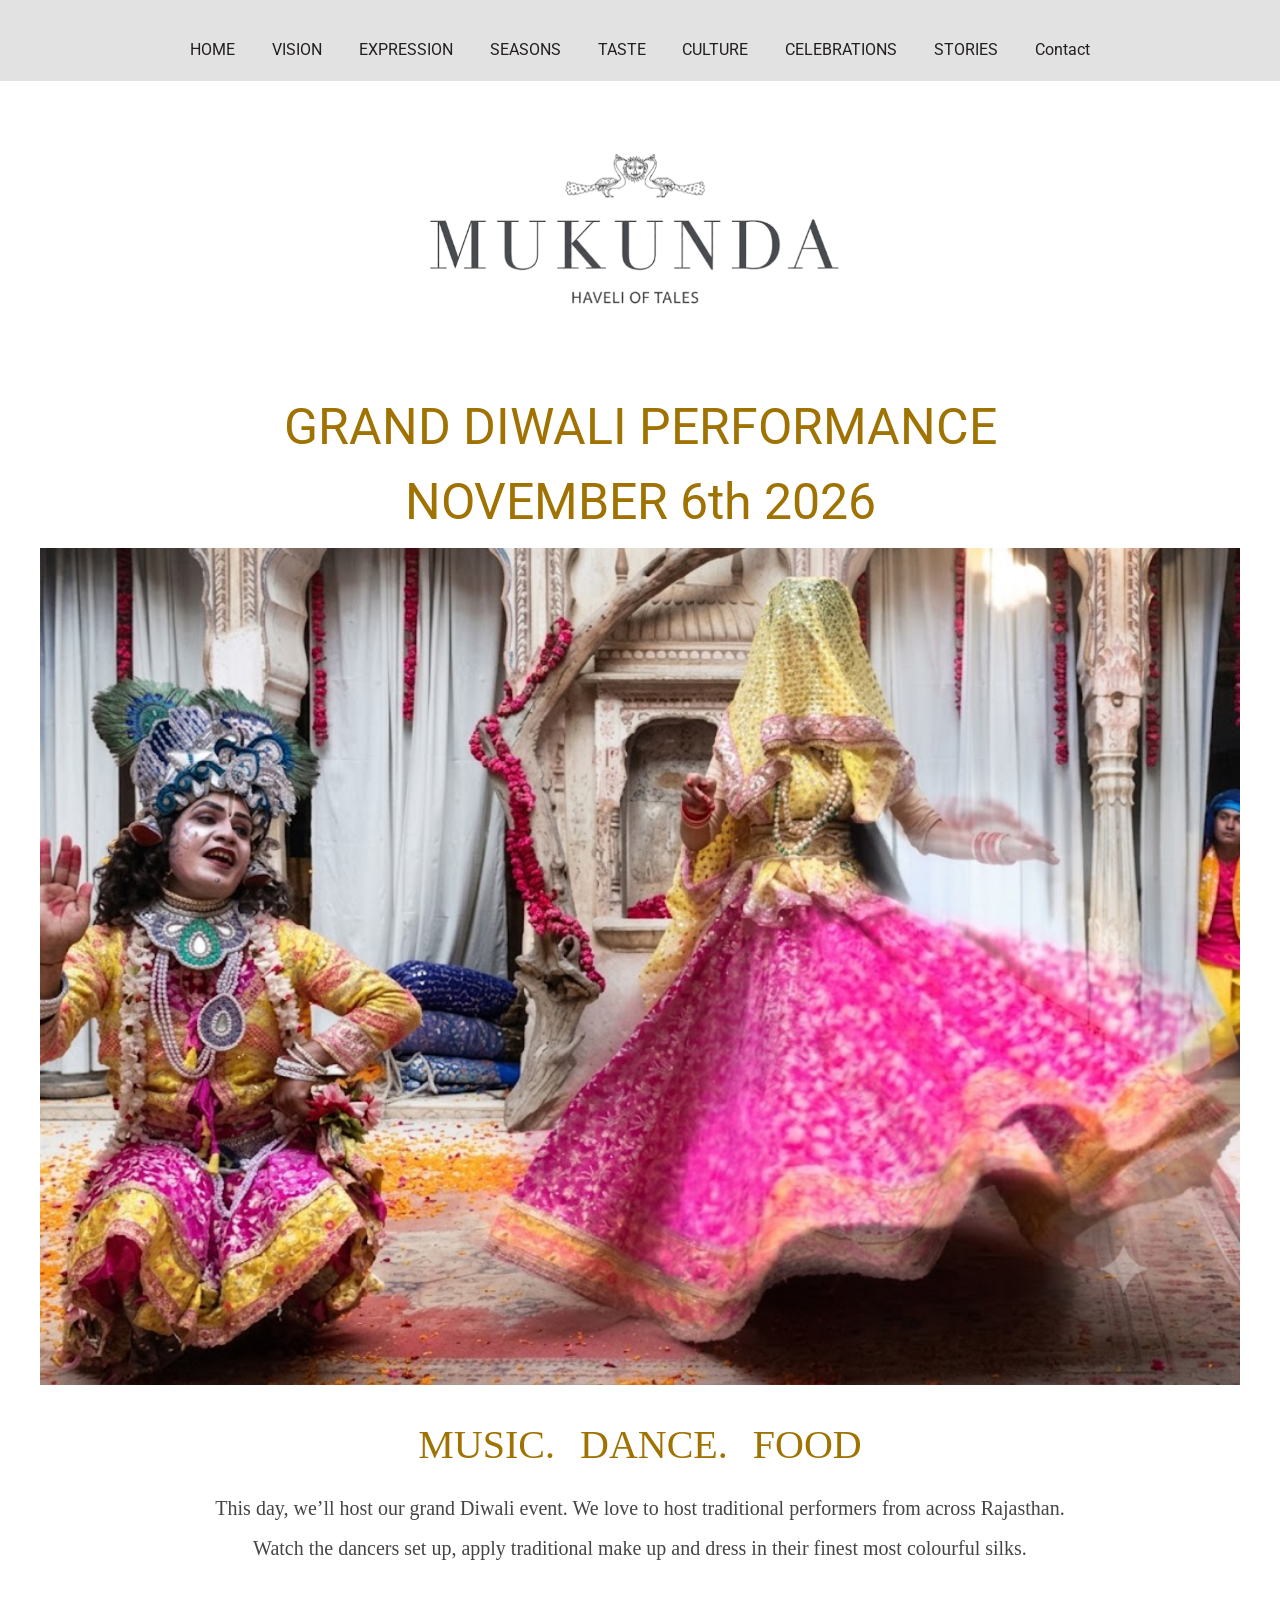
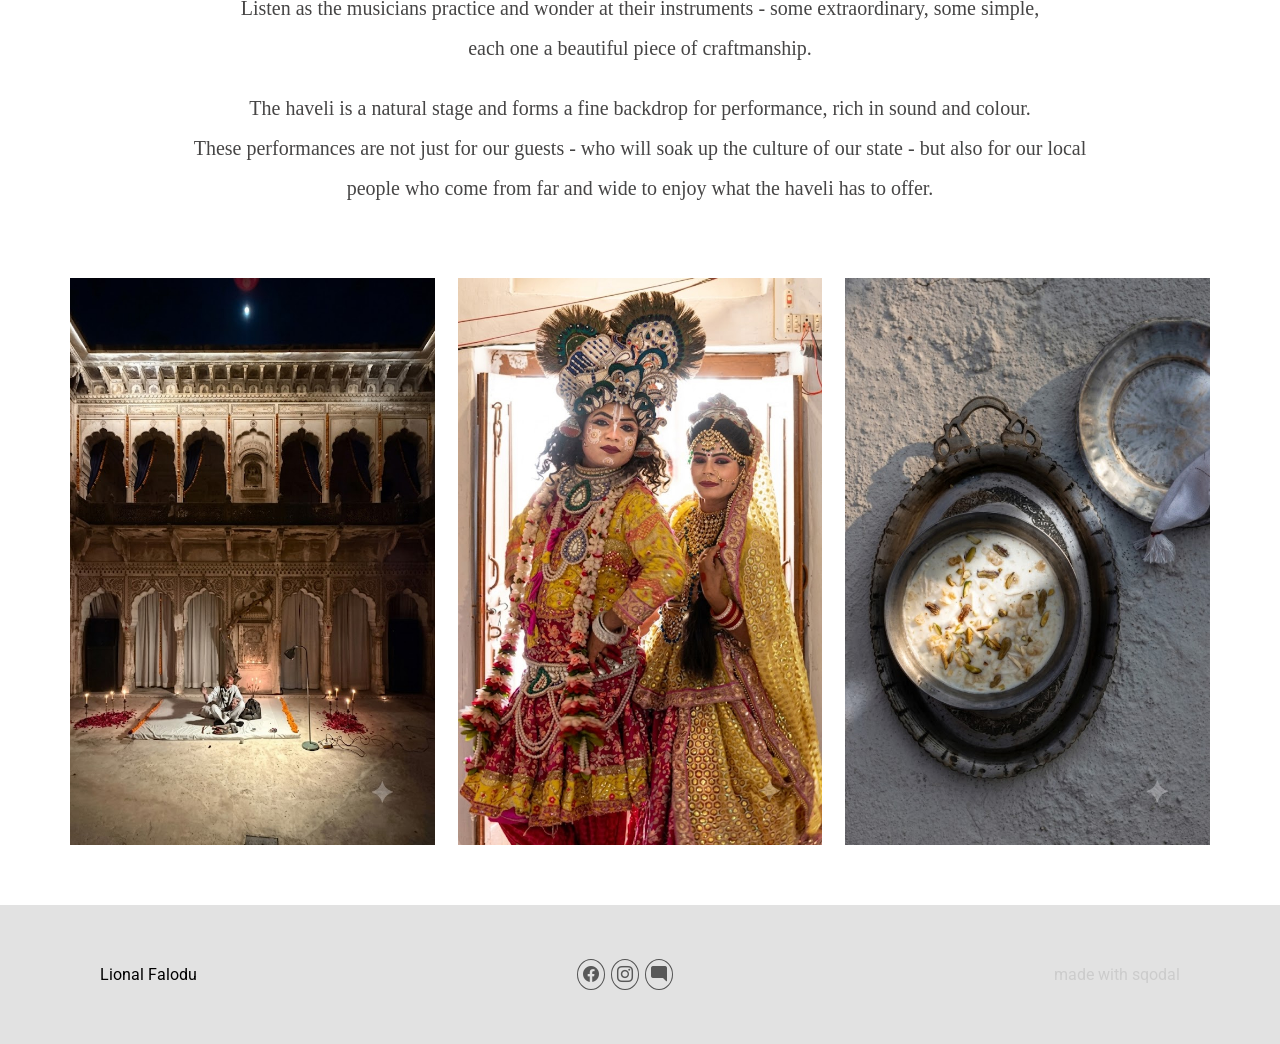
<file: upcomingevent.html>
<!DOCTYPE html>
<html lang="en-US">
<head>
    <meta charset="UTF-8" />
    <meta name="viewport" content="width=device-width, initial-scale=1.0, maximum-scale=10, user-scalable=no" />
    <link rel="stylesheet" type="text/css" href="style.css" />
    <link rel="stylesheet" href="https://cdn.jsdelivr.net/npm/bootstrap-icons@1.13.1/font/bootstrap-icons.min.css" />
    
    <title> Upcoming Event Book Now!</title>
</head>
<body>
<div class="container-fluid">
        <header>
            <div class="container">
                <button onclick="menuOpen()"><i class="bi bi-list"></i></button>
                <nav class="row">
                    <ul class="col-12-row d-flex justify-sb" id="menu">
                        <li><a href="index.html">HOME</a></li>
                        <li><a href="">VISION</a></li>
                        <li><a href="">EXPRESSION</a></li>
                        <li><a href="">SEASONS</a></li>
                        <li><a href="">TASTE</a></li>
                        <li><a href="">CULTURE</a>
                            <div class="dropdown">
                                <ul class="d-flex flex-column align-center">
                                    <li><a href="culturalperformers.html">CULTURAL PERFORMERS</a></li>
                                    <li><a href="upcomingevent.html">UPCOMING EVENTS</a></li>
                                </ul>
                            </div>
                        </li>
                        <li><a href="">CELEBRATIONS</a>
                            <div class="dropdown-2">
                                <ul class="d-flex flex-column align-center">
                                    <li><a href="diwali-itinerary-2026.html" class="text-upper">diwali itinerary 2026</a></li>
                                    <li><a href="holi-calendar-2026.html" class="text-upper">holi calendar 2026</a></li>
                                </ul>
                            </div>
                        </li>
                        <li><a href="">STORIES</a></li>
                        <li><a href="">Contact</a></li>
                    </ul>
                </nav>
            </div>
        </header>
        <figure class="container-logo d-flex justify-center">
            <div class="row gap-bottom ">
                <img src="logo.png" alt="">
            </div>
        </figure>
        <main>
            <section class="container-hero d-flex flex-column align-center">
                <div class="row-1 space-1">
                    <h1 class="h1-hero">GRAND DIWALI PERFORMANCE<br/> NOVEMBER 6th 2026 </h1>
                </div>
                <div class="row-2 space-1">
                    <img src="uocoming-event-hero-img.jpg" alt="">
                </div>
            </section>
            <section class="container-text">
                <div class="row-1 text-center">
                    <h2>MUSIC. DANCE. FOOD</h2>
                </div>
                <div class="row-2 text-center">
                    <p class="event-para">This day, we’ll host our grand Diwali event. We love to host traditional performers from across Rajasthan.<br/>Watch the dancers set up, apply traditional make up and dress in their finest most colourful silks.</p>
                </div>
                <div class="row-3 text-center">
                    <p class="event-para">Listen as the musicians practice and wonder at their instruments - some extraordinary, some simple,<br/>each one a beautiful piece of craftmanship. </p>
                </div>
                <div class="row-4 text-center">
                    <p class="event-para">The haveli is a natural stage and forms a fine backdrop for performance, rich in sound and colour.<br/>These performances are not just for our guests - who will soak up the culture of our state - but also for our local<br/>people who come from far and wide to enjoy what the haveli has to offer. </p>
                </div>
            </section>
             <figure class="container-figure d-flex justify-center">
                <div class="row row-upcoming d-flex justify-sb">
                    <div class="col-4 col-4-up">
                        <img src="uocoming-event-img1.jpg" alt="" >
                    </div>
                    <div class="col-4 col-4-up">
                        <img src="uocoming-event-img2.jpg" alt="" >
                    </div>
                    <div class="col-4 col-4-up">
                        <img src="uocoming-event-img3.jpg" alt="" >
                    </div>
                </div>
            </figure>

        </main>
         <footer class="container-footer">
            <div class="row d-flex justify-sb align-center">
                <div class="col-4">
                    Lional Falodu
                </div>
                <div class="col-4 text-center">
                <a href="#"><i class="bi bi-facebook"></i></a>
                <a href="#"><i class="bi bi-instagram"></i></a>
                <a href="#"><i class="bi bi-chat-right-fill"></i></a>
                </div>
                <div class="col-4 text-end">
                    <span>made with sqodal</span>
                </div>
            </div>
        </footer>
</div>
</body>

<script>
    function menuOpen() {

        var menu = document.getElementById("menu");

        if (menu.style.display == "block") {
            menu.style.display = "none";
        }
        else {
            menu.style.display = "block";
        }

    }
</script>

</html>
</file>
<file: style.css>
@import url('https://fonts.googleapis.com/css2?family=Roboto:ital,wght@0,100..900;1,100..900&display=swap');
/* global selector */
*{padding: 0; margin: 0; box-sizing: border-box;font-family: "Roboto", sans-serif;}
/* common class */
.d-flex{display: flex;}
.justify-center{justify-content: center;}
.justify-sb{justify-content: space-between;}
.align-center{align-items: center;}
.text-center{text-align: center;}
a{display: inline-block; text-decoration: none;}
li{list-style: none;}
.justify-around{justify-content: space-around;}
.text-end{text-align: right;}
.fs{font-size: 10px;}
.postion-relative{position: relative;}
.flex-column{flex-direction: column;}.f-wrap{flex-wrap: wrap;}
.text-start{text-align: left;}
.container-fluid{width: 100%;}.text-upper{text-transform: uppercase;}
.position-relative{position: relative;}
.position-absolute{position:absolute;}
.postion-sticky{position:sticky}
.position-fixed{position:fixed;}
.f-diwali{font-family: "Georgia", serif;}
.text-color{color: #9f7202;}

/* header layout fixed start */

header{width: 100%; background-color: #e2e2e2;}
.container{width: 900px; margin: auto; padding-top:40px; padding-bottom: 20px;}
ul li a{color: #231f20; transition: all 0.3s ease; border-bottom: 2px solid transparent;}
ul li a:hover{font-weight: bold; transform: translate(-1px,-1px); border-bottom: 2px solid #231f20;}
button{display: none;}
ul li .dropdown{width: 220px; background-color: #fff; border: 1px solid #231f20; position: absolute; padding: 10px 5px; display: none; right: 35.5%;}
ul li .dropdown-2{width: 205px; background-color: #fff; border: 1px solid #231f20; position: absolute; padding: 10px 5px; display: none; right: 27.5%;}
ul li .dropdown li,ul li .dropdown-2 li {line-height: 25px;}
ul li:hover .dropdown,ul li:hover .dropdown-2{ display: block;}

.container-logo{width: 920px; margin: 0 auto; 
    /* border: 1px solid red; */
    padding-top: 50px;
}
.container-logo .row{width: 60%;}
.container-logo img{width: 100%;}

/* header layout fixed start */


/* Main Content Area - Home start*/
.container-md{width: 1200px; margin: 0 auto;
/* border: 1px solid red; */
}
.container-md .row{width: 100%;}
.container-md .row img{width: 100%;}
.container-md-1{width: 1200px; margin: 0 auto;
    /* border: 1px solid red; */
   
    
}
.container-md-1 .row{width: 100%;
/* border: 1px solid red; */
padding: 20px 0px;
 background-color: #231f20;
}
.container-md-1 .row .left,.right{width: 15%;}
.container-md-1 .row img{width: 100%;}
.container-md-1 .row p{color: #fff; font-size: 35px; text-align: center; }

.container-md .row-2{width: 80%;
/* border: 1px solid red; */
}
.container-md .row-2 {padding-top: 50px; padding-bottom: 20px;}
.row-2 .para-center{font-size: 16px; line-height: 28px; color: gray;}

.container-md-figure{width: 940px;
/* border: 1px solid red; */
 margin: 0 auto; gap: 10px;}

.col-2{width: 30.4%;}
.col-2 img{width:100%;}
.col-8{width: 60%;}
.col-8 img{width: 100%;}
.col-12{width: 100%;}
.container-md-figure .row{width: 80%;}
.container-md-figure .row img{width: 100%;}

/* Main Content Area Home end */

/* Main Content Area - Cultural Performers start*/

.container-hero{width: 1200px; margin: 0 auto; 
  /* border: 1px solid red; */
   padding-top: 0px;
}
.container-hero .row-1,.container-hero .row-2{width: 100%; text-align: center; padding: 25px 0px;}
.container-hero .row-1 h1{color: #9f7202; font-size: 50px; font-weight: normal;}
.container-text{width: 1200px; margin: 0 auto;
  /* border: 1px solid red; */
   padding-top: 18px;
}
.container-hero .row-2 img{width: 100%;}
.container-text .row-1, .row-2, .row-3, .row-4,.row-7,.row-8,.row-9{padding: 10px 0px;}
.container-text p{font-size: 20px; line-height: 28px; color: rgb(70, 69, 69); font-family: 'Times New Roman', Times, serif;}

.container-figure{
    width: 1200px; margin: 0 auto;
    /* border: 1px solid red; */
    padding-top: 60px;
     padding-bottom: 60px;
}
.container-figure .row{width: 80%;
/* border: 1px solid red;  */

}
.container-holi{padding: 0px; padding-bottom: 10px;}
.container-figure .col-4{width: 27.1%;}
.container-figure .col-4 img{width: 100%;}
.container-figure .col-8{width: 72%;}
.container-figure .col-8 img{width: 100%;}



/* Main Content Area Cultural Performers end */

/* Main Content Area Upcoming Event Start */
.container-logo .gap-bottom{padding-bottom: 50px;}
.container-hero .space-1,.container-hero .space-2{padding: 4px 0px;}
.container-hero .h1-hero{line-height: 75px;}
h2{font-family: Trajan-style serif;color: #9f7202; word-spacing: 15px;font-size:40px; font-weight: normal;}
.container-text .event-para{line-height: 40px;}
.container-figure .row-upcoming{width: 95%;}
.container-figure .col-4-up{width: 32%;}
.container-figure .col-4-up img{width: 100%; height: 100%;}

/* Main Content Area Upcoming Event End */

/* Main Content Area Diwali start */
.bg-gray{width: 1200px; margin: 0 auto;
background-color: #ece7e7;
margin-bottom: 50px;
margin-top: 50px;
padding-bottom: 50px;
}
.para-h1-h2{padding-top: 40px; padding-bottom: 20px;}
.container-md-figure .col-2-diwali{width: 35%;}
.container-md-figure .col-2-diwali img{width: 100%;}
.container-md-figure .col-8-diwali{width: 30%;}
.container-md-figure .col-8-diwali img{width: 100%;}
.diwarli-h1{ color: #ac7f0f; font-size: 75px; font-weight: normal;letter-spacing: 20px;}
.diwarli-h2{color:#535355; font-size: 25px; letter-spacing: 13px;padding-top: 10px;}
h3{color: #9f7202; font-family: 'Lucida Sans', 'Lucida Sans Regular', 'Lucida Grande', 'Lucida Sans Unicode', Geneva, Verdana, sans-serif; padding-top: 10px; padding-bottom: 10px;}
.para-h3,.para-h3-1,.para-h3-2,.para-h3-3,.para-h3-4,.para-h3-5,.para-h3-6,.para-h3-7,.para-h3-8,.para-h3-9,.para-h3-10,.para-h3-11,.para-h3-12,.para-h3-13,.para-h3-14{font-family: "Georgia", serif;}
.para-h3-1,.para-h3-2,.para-h3-3,.para-h3,.para-h3-4,.para-h3-5,.para-h3-6,.para-h3-7,.para-h3-8,.para-h3-10,.para-h3-11{padding-bottom: 10px;}
.md-figure-space{padding: 50px 0px;}

/* Main Content Area Diwali END */

/* Main Content Area Holi Start */
.holi-h1{color: #ac7f0f; font-family: Georgia,serif; word-spacing: 10px; padding: 30px 0px}
.holi-para{ padding: 10px 0px;}
.container-figure .row-holi{ width: 100%;
    /* border: 1px solid red; */
}
.col-4-holi{width:13.5% ;}
.col-4-holi img{width: 100%; height: 100%;}
.col-5-holi{width:30% ;}
.col-5-holi img{width: 100%; height: 100%;}
.row-2-heading{
    /* border: 1px solid red; */
}
.holi-h2{ font-size: 25px;word-spacing: 5px; padding: 35px 0px;}
.holi-h2-para{display: inline-block;text-align: center; padding: 15px 0px;color: rgb(70, 69, 69); font-family: Georgia, serif;font-size: 18px;}
.text-color-gap{padding: 0px 6px; font-size: 20px;}
.holi-para-break{display: block; color: rgb(70, 69, 69);font-family: Georgia, serif;    font-size: 20px;}
.container-figure .row-footer{
    /* border: 1px solid red; */
    width: 95%;
}
.footer-col{width: 34%;}
.footer-col img{width: 100%; height: 100%;}


/* Main Content Area Holi END */



/* Footer Layout fixed */
.container-footer{
    width: 100%; background-color: #e2e2e2;
   
}
.container-footer .row{
    width: 1080.8px; margin: 0 auto;
    /* border: 1px solid red; */
    padding: 60px 0px;
}


.container-footer .col-4 i{color: #585858; border: 1px solid #535353; margin: 0px 1px; padding:5px; border-radius: 50%;}
.container-footer span{color: #ccc;}

/* Footer Layout fixed End */


/* Responsive */

@media(max-width:1024px){
header,.container-md,.container-footer,.container-logo,.container-md-1{width: 100%;}
.container{width: 75%;}
.container-logo .row {width: 50%;}
.container-md .row {width: 95%;}
.container-md-1 .row{width: 95.5%;}
.container-md-figure{width: 81%;}
.container-footer .row{width: 90%;}
.container-hero,.container-text,.container-figure{width: 100%;}
.container-hero .row-1, .container-hero .row-2{width: 90%;}
.container-text p{font-size: 16px; line-height: 25px;}
.container-figure .row {width: 75%;}
.bg-gray{width: 95%;}
.container-figure .row-holi{width: 95%;}
.container-figure .row-footer{width: 93%;}

}

@media(max-width:768px){
    .container{padding-left: 30px; padding-top: 10px;}
     button{display: block; }
      button i{font-size: 30px;}
     #menu{
        display:none;
        text-align: center;
        font-size: 20px;
        line-height: 35px;
    }
    .container-md-figure {width: 85%;}
    .container-footer .row{width: 90%;}
    .container-md-1 .row p {font-size: 21px;
    }
        .container-hero .row-1, .container-hero .row-2 {width: 85%;}
        .container-hero .row-1 h1 {font-size: 40px;}
            .container-text p {font-size: 12px; line-height: 24px;}
                .container-figure .row {width: 70%;}
                .container-figure{padding-top: 16px;}
.bg-gray{width: 85%;}
.holi-h1{padding: 0px;}
.container-figure .row-holi{width: 90%;}
.holi-h2 {
    font-size: 20px;
    word-spacing: 3px;
    padding: 20px 0px;
}}
.container-figure .row-footer{width: 85%;}
@media(max-width:640px){
     button i{font-size: 20px;}
      #menu{
        text-align: center;
        font-size: 15px;
        line-height: 30px;
    }
        .container-md-1 .row p {font-size: 13px;
    }
    .row-2 .para-center {font-size: 14px;padding: 5px 0px 15px 0px;}
    .container-md-figure{flex-direction: column; padding: 20px 0px;}
    .col-2,.col-8{width: 100%;}
    .container-md-figure .row{width: 100%;}
    .container-footer .row{flex-direction: column; padding: 0px;}
    .container-footer .row .col-4{padding: 15px 0px;}
    .container-md .row-2{padding-top: 15px;}
    .container-hero .row-1, .container-hero .row-2 {width: 85%; padding: 8px 0px;}
        .container-hero .row-1 h1 {font-size: 24px;}
        .container-logo{padding-top: 12px;}
.container-text p {font-size: 16px;
        line-height: 23px;
        padding: 0px 30px;}
.text-center {text-align: justify;}
.container-figure .row{ flex-direction: column; align-items: center; gap: 20px;}
.container-figure .col-4,.container-figure .col-8{width: 100%;}
.container-figure{padding-bottom: 15px;}
.container-logo .gap-bottom {padding-bottom: 0px;}
.container-hero .h1-hero {line-height: 30px;}
h2{    word-spacing: 5px;
    font-size: 16px;
    text-align: center;}
.container-text .event-para {line-height: 25px;}
.bg-gray{width: 90%;}
.diwarli-h1{font-size: 27px;}
.diwarli-h2{font-size: 19px;line-height: 30px;}
.text-center-diwali{text-align: center;}
.container-md-figure .col-2-diwali{width: 100%;}
.container-md-figure .col-2-diwali img{width: 100%;}
.container-md-figure .col-8-diwali{width: 100%;}
.container-md-figure .col-8-diwali img{width: 100%;}
.diwarli-h2 {
        font-size: 13px;
        line-height: 50px;
    }
    .diwarli-h2 {
    color: #535355;
    font-size: 25px;
    letter-spacing: 8px;
    padding-top: 0px;
}
.row-2 .holi-para{padding-top:20px;}
.container-text .row-1, .row-2, .row-3, .row-4, .row-7, .row-8, .row-9{text-align: center;}
    .holi-h2 {line-height: 25px;}
.row-2-heading .holi-h2-para{ padding: 10px 30px;font-size: 16px;}
.holi-h2-para{text-align: center; display: block;}


}
</file>
